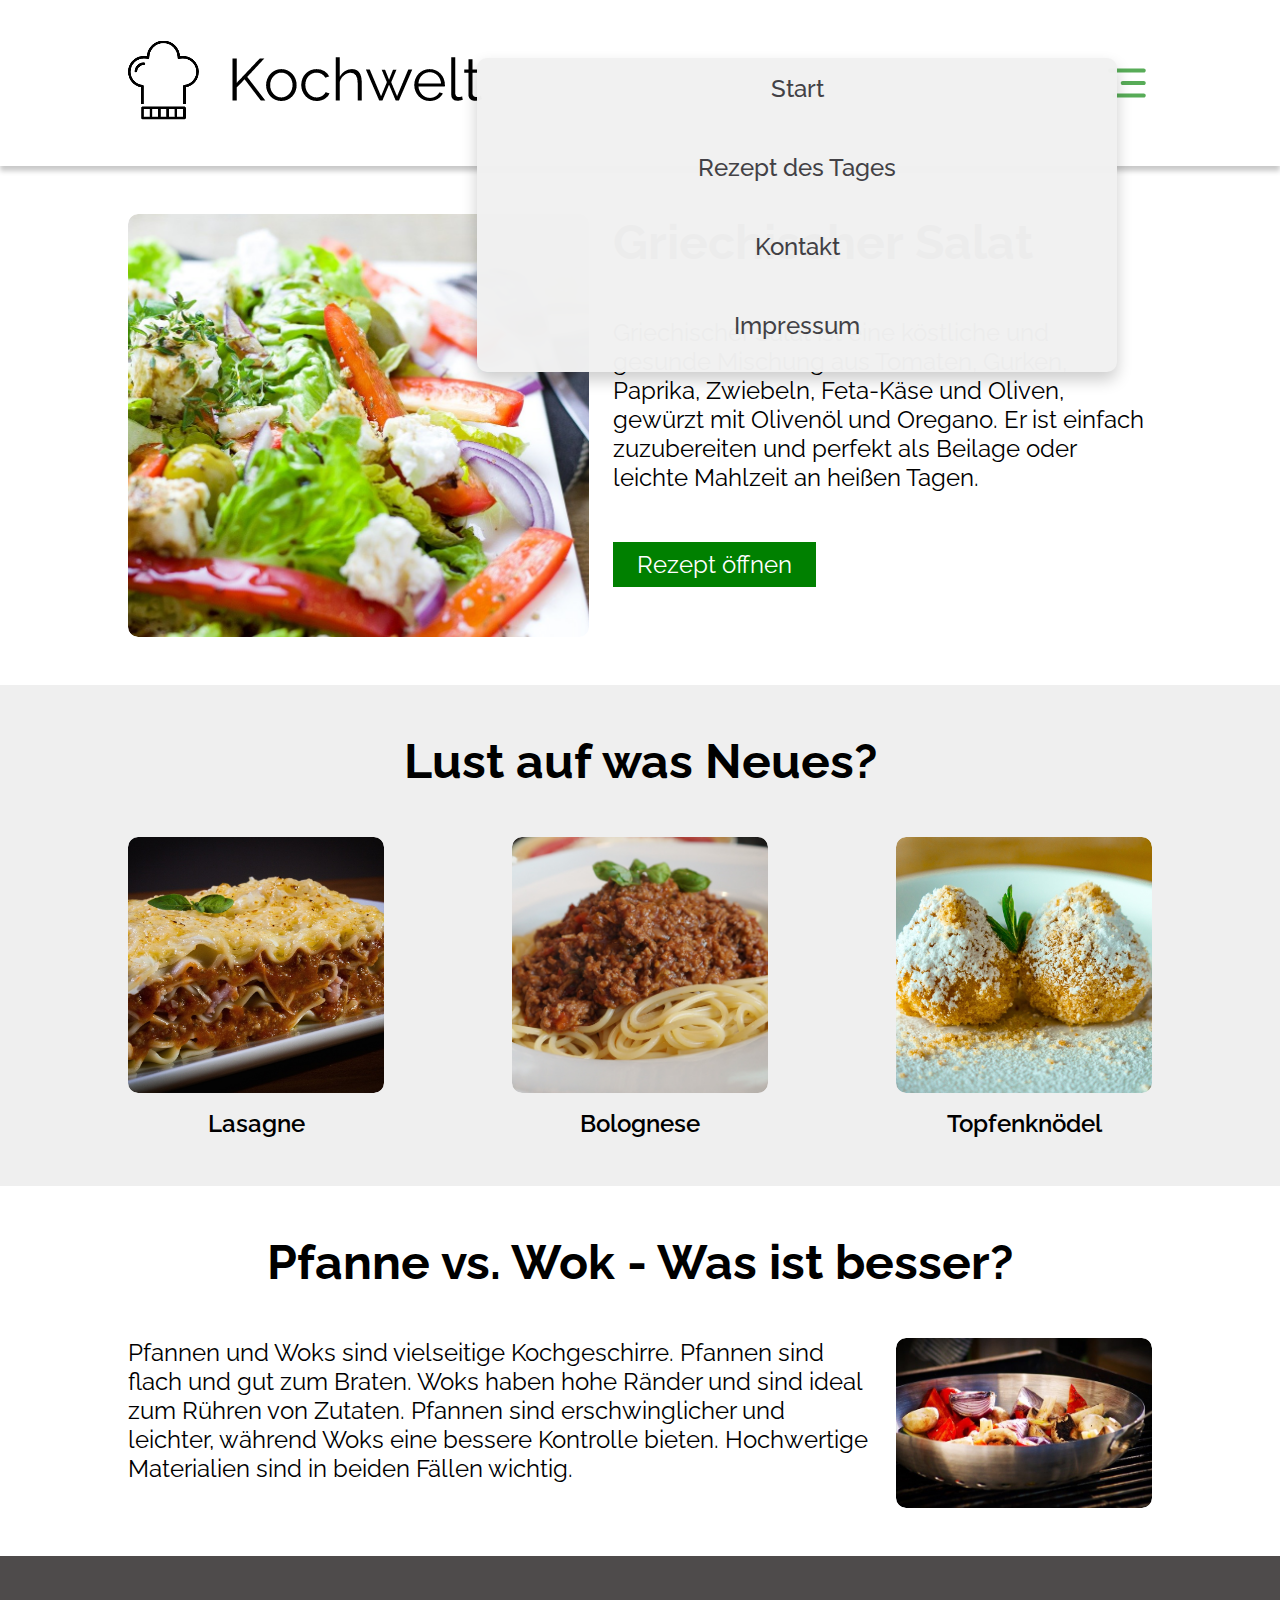
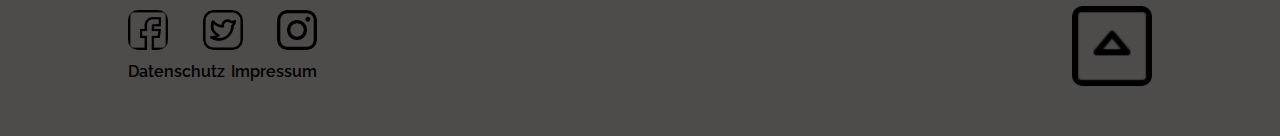
<file: index.html>
<!DOCTYPE html>
<html lang="de">
	<head>
		<meta charset="UTF-8">
		<meta http-equiv="X-UA-Compatible" content="IE=edge">
		<meta name="viewport" content="width=device-width, initial-scale=1.0">

		<link rel="icon" href="img/logo_small.png">
		<link rel="icon" href="/img/logo_small.png">
		
		<title>Kochwelt</title>

		<link rel="stylesheet" href="styles.css">

		
		<!-- javascript -->
		<!-- Einbindung html templates -->
		<script src="include_html_templates.js"></script>

		<!-- Funktion dropdown_menu -->
		<script src="dropdown_menu.js"></script>

		<!-- Cookie Bar -->
		<!--script src="https://cloud.ccm19.de/app.js?apiKey=c20497d4102f5c828b6d0d11f7b5969319c68af07e77400d&amp;domain=6426f2c2ebe0f753ed0873b3" referrerpolicy="origin"></script>-->

	</head>
	<body onload="includeHTML()">
		<header>
		<div w3-include-html="templates/header.html"></div>
		</header>

		<!-- main -->
		<main class="img_scale">
			<h1 class="display_none">Kochwelt</h1>

			<!-- teaser recipe -->
			<section class="recipe_of_day">
				<a href="recipe_of_day.html">
						<img src="img/salad.jpg" alt="Salat"> 
				</a>
				<div class="recipe_description">
						<div class="description_text">
							<h2>Griechischer Salat</h2>
							<p>Griechischer Salat ist eine köstliche und gesunde Mischung aus Tomaten, Gurken, Paprika, Zwiebeln, Feta-Käse und Oliven, gewürzt mit Olivenöl und Oregano. Er ist einfach zuzubereiten und perfekt als Beilage oder leichte Mahlzeit an heißen Tagen.</p>
						</div>
						<div class="btn_wrapper">
								<a href="recipe_of_day.html" class="btn">Rezept öffnen</a>
						</div>
				</div>
			</section>

			<!-- recipe choice -->
			<section class="recipe_choice">
				<h2>Lust auf was Neues?</h2>
				<div class="recipe_wrapper">
					<a href="lasagne.html">
						<picture>
							<img src="img/lasagne.jpg" alt="Lasagne">
						</picture>Lasagne
					</a>
					<a href="bolognese.html">
						<picture>
							<img src="img/spaghetti.jpg" alt="Spaghetti Bolognese">
						</picture> Bolognese
					</a>
					<a href="knodel.html">
						<picture>
							<img src="img/knodel.jpg" alt="Salzburger Nockerl">
						</picture>Topfenknödel
					</a>
				</div>
			</section>

			<!-- bottom article -->
			<section class="bottom_article">
				<h2>Pfanne vs. Wok - Was ist besser?</h2>
				<div class="bottom_article_wrapper">
					<p>Pfannen und Woks sind vielseitige Kochgeschirre. Pfannen sind flach und gut zum Braten. Woks haben hohe Ränder und sind ideal zum Rühren von Zutaten. Pfannen sind erschwinglicher und leichter, während Woks eine bessere Kontrolle bieten. Hochwertige Materialien sind in beiden Fällen wichtig.</p>
					<picture>
						<img src="img/wok.jpg" alt="Wok mit Gemüse">
					</picture>
				</div>
			</section>

		</main>

		<!-- footer -->
			<div w3-include-html="templates/footer.html"></div>
		
	</body>
</html>
</file>
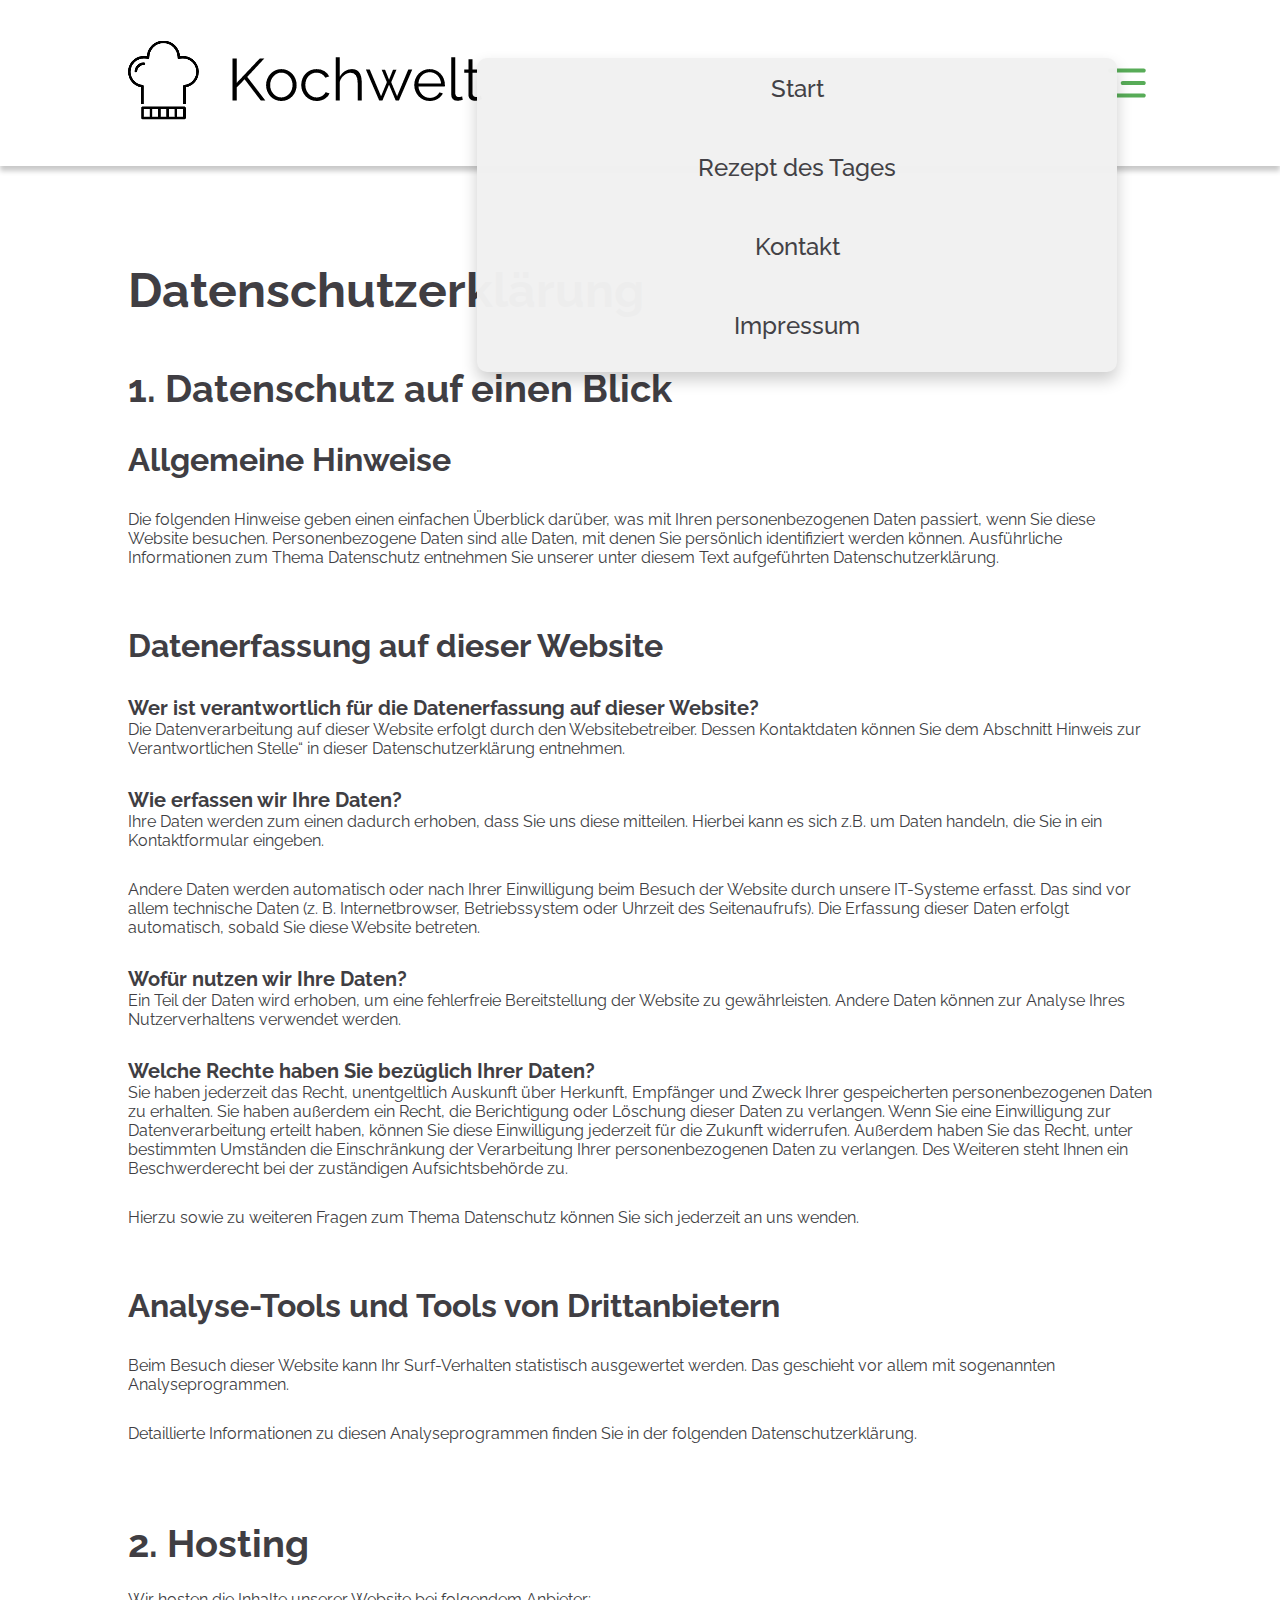
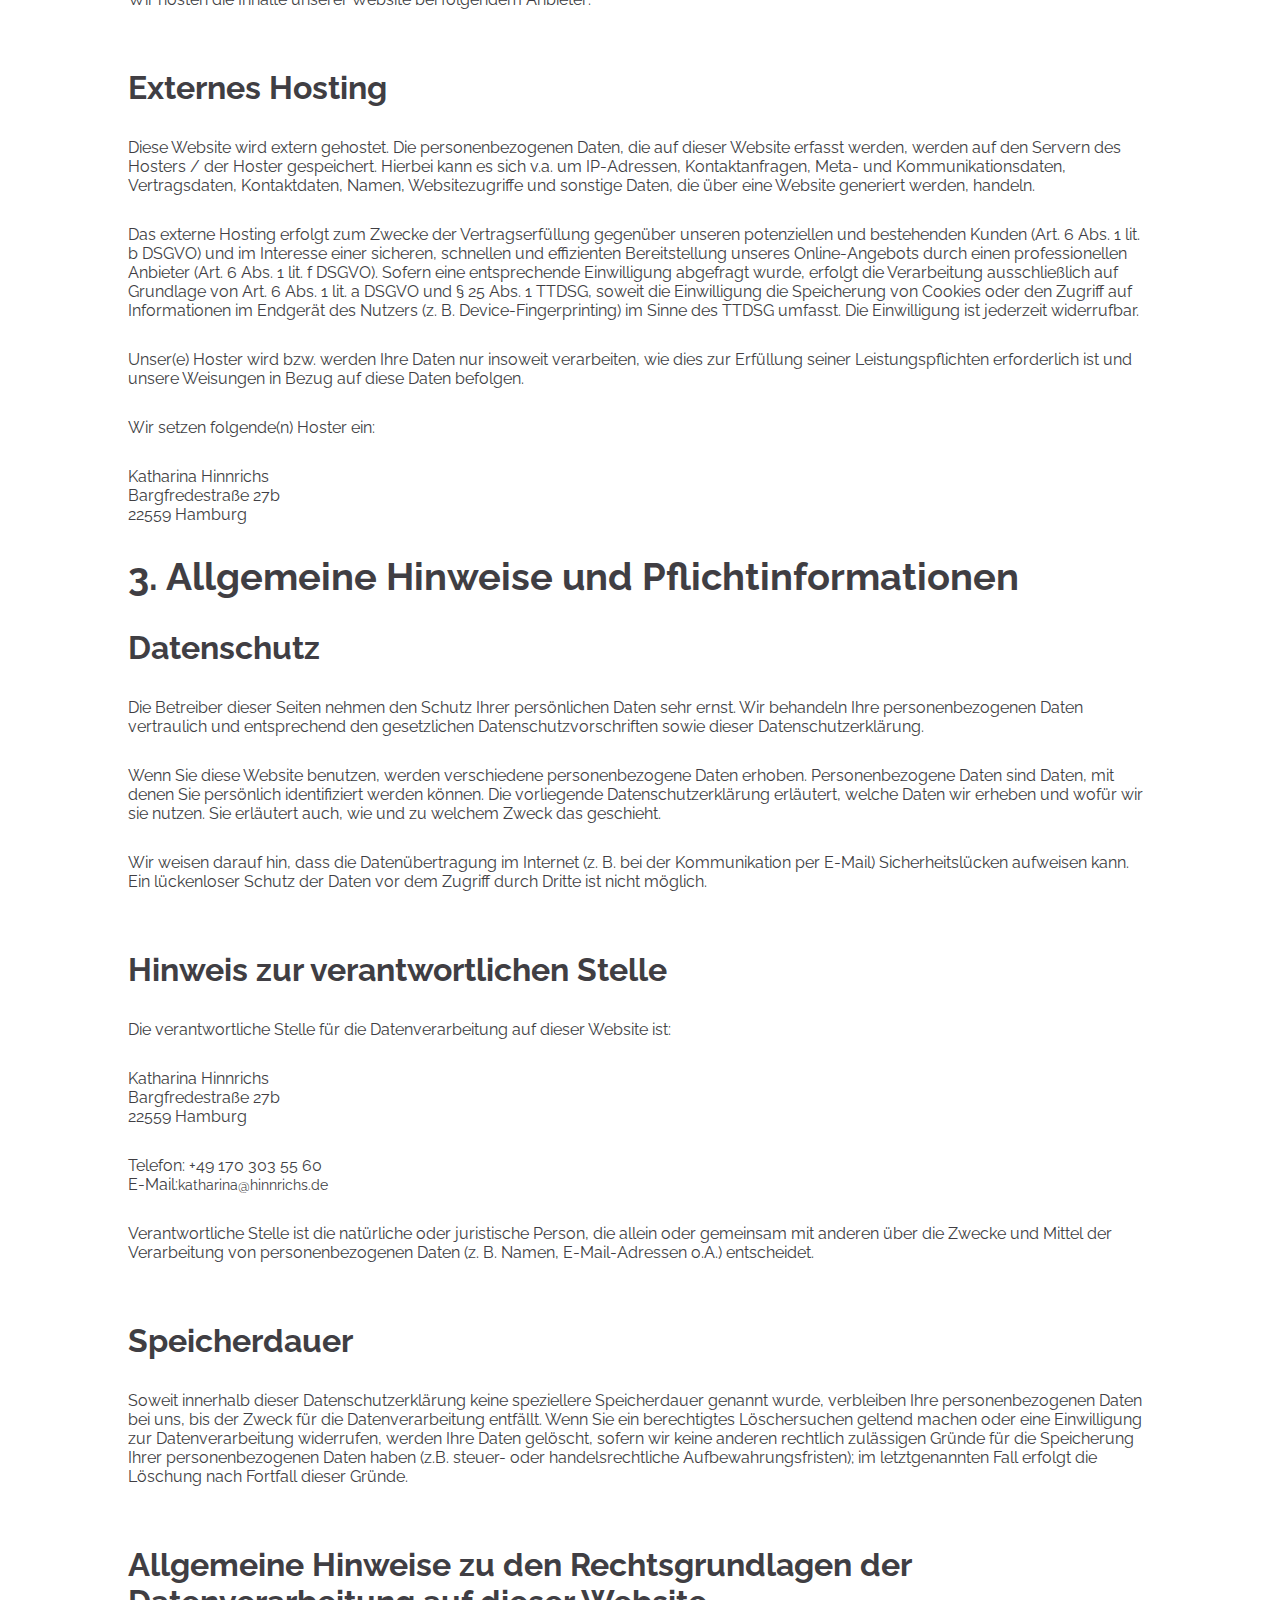
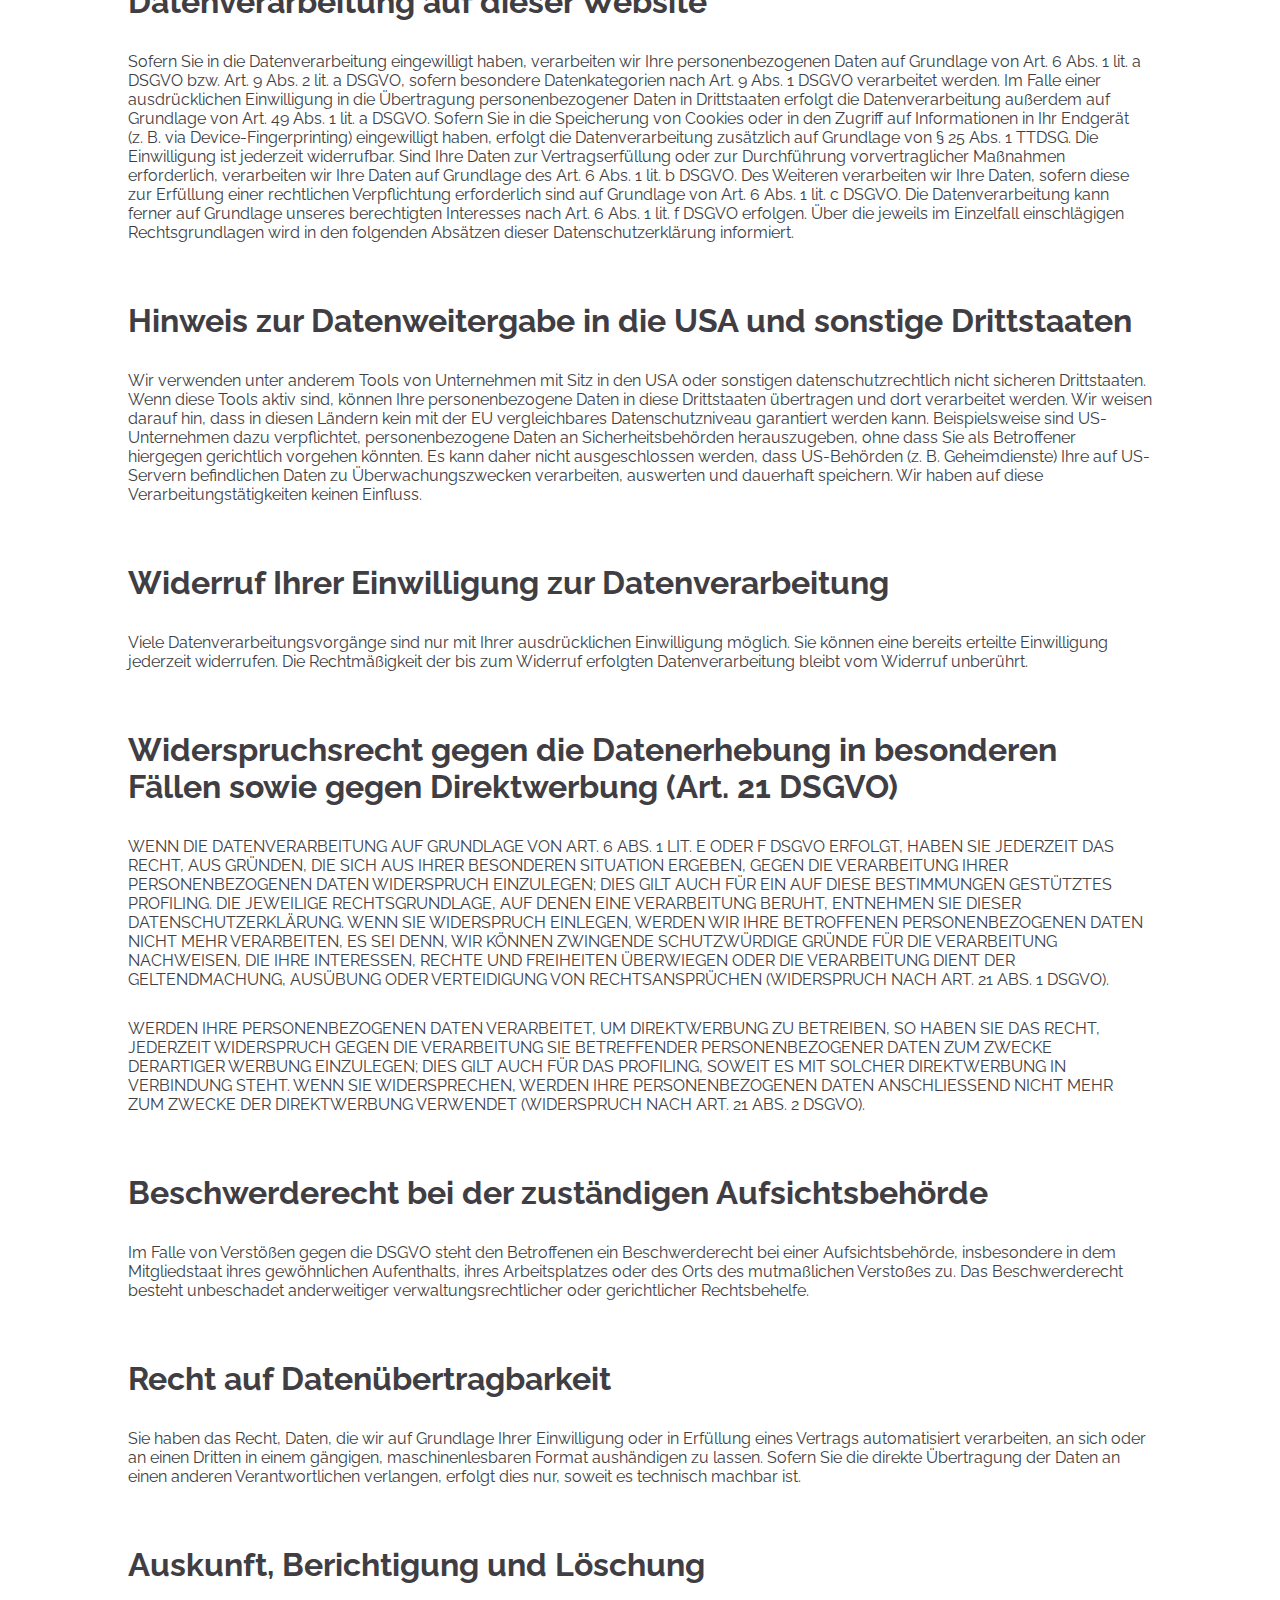
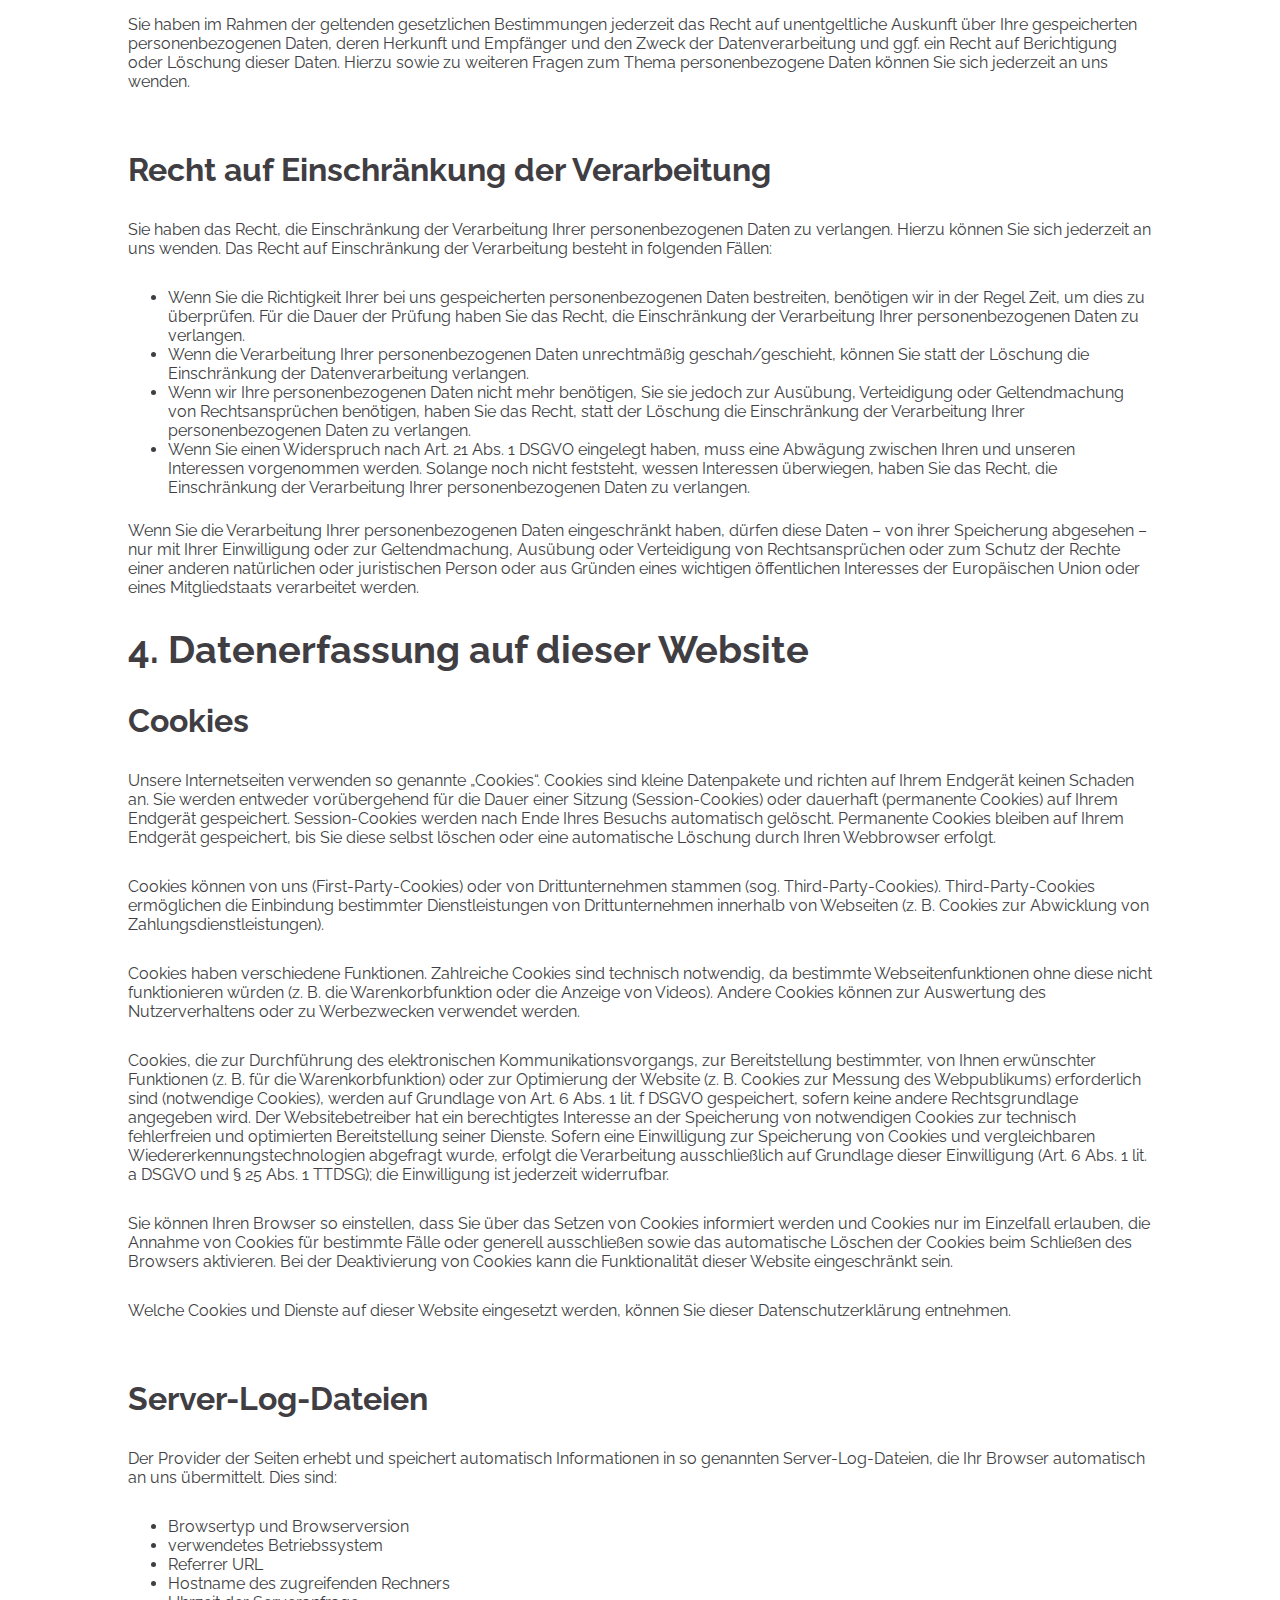
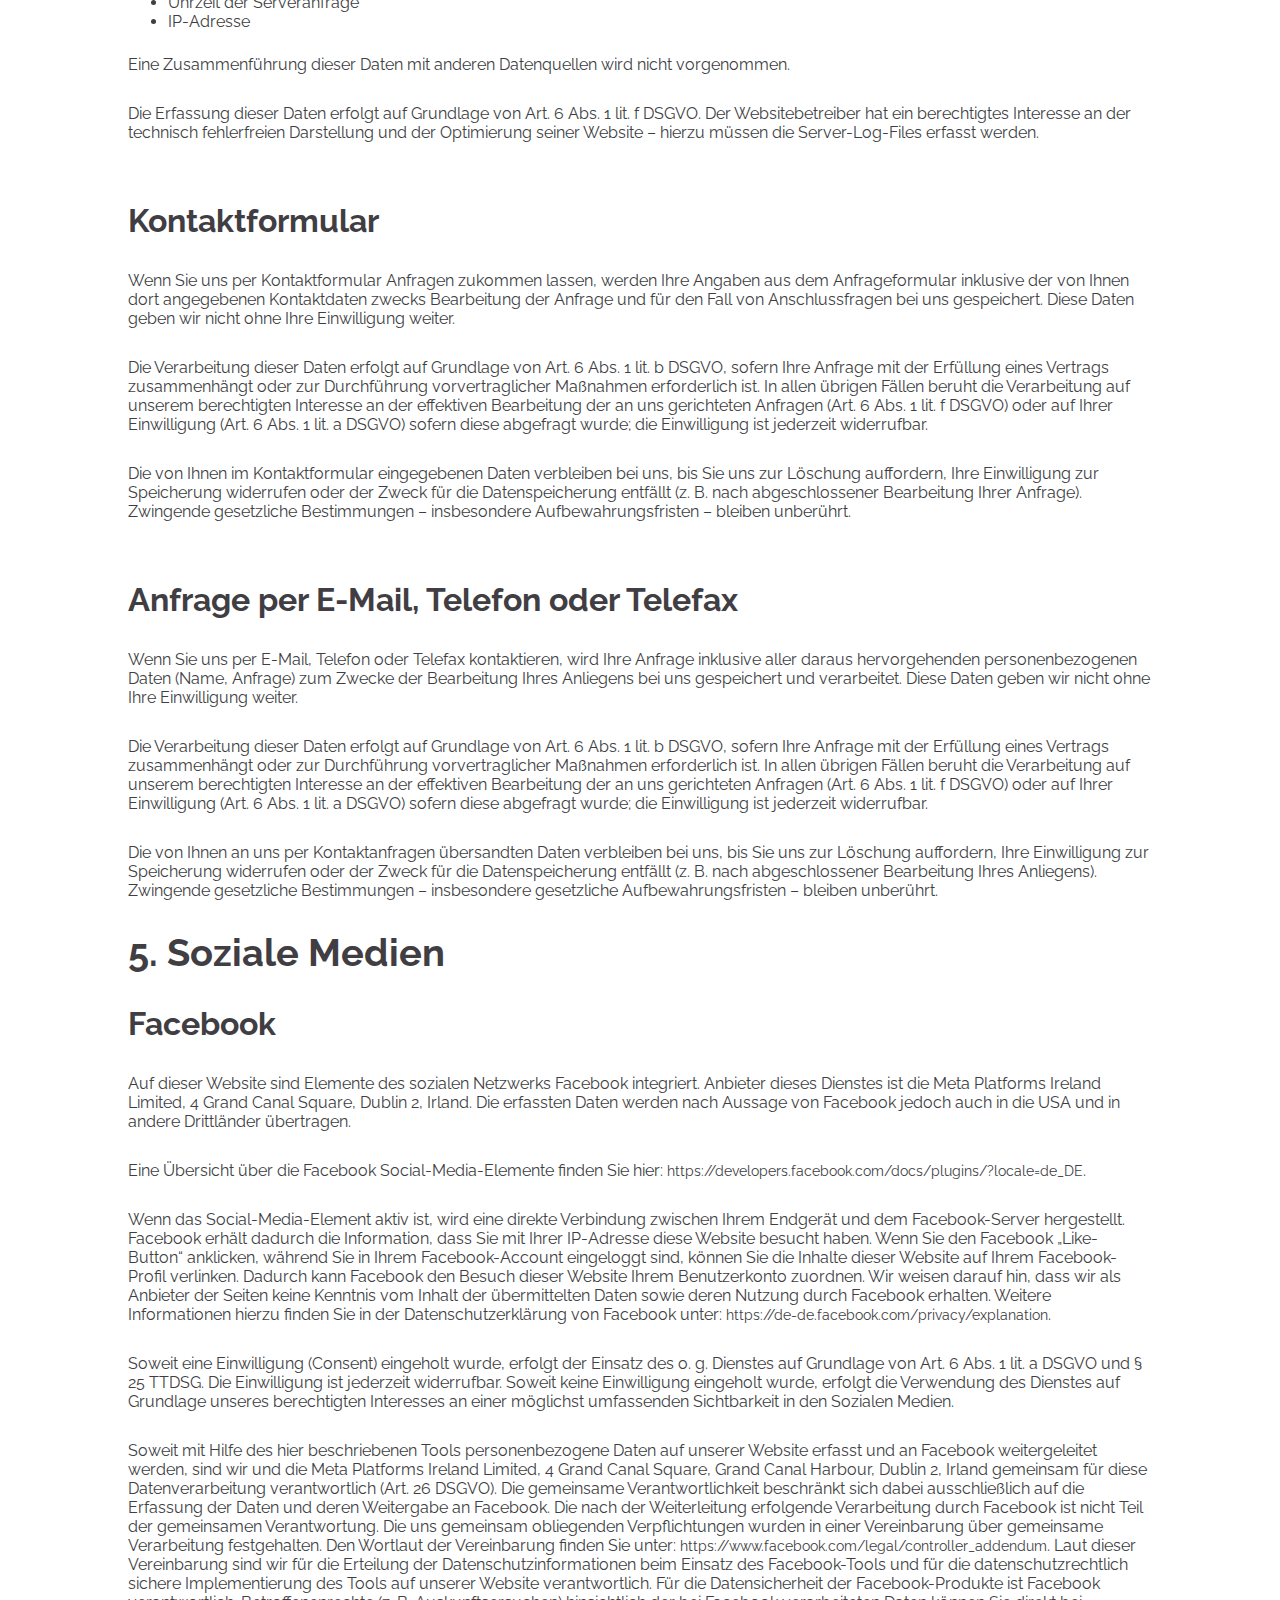
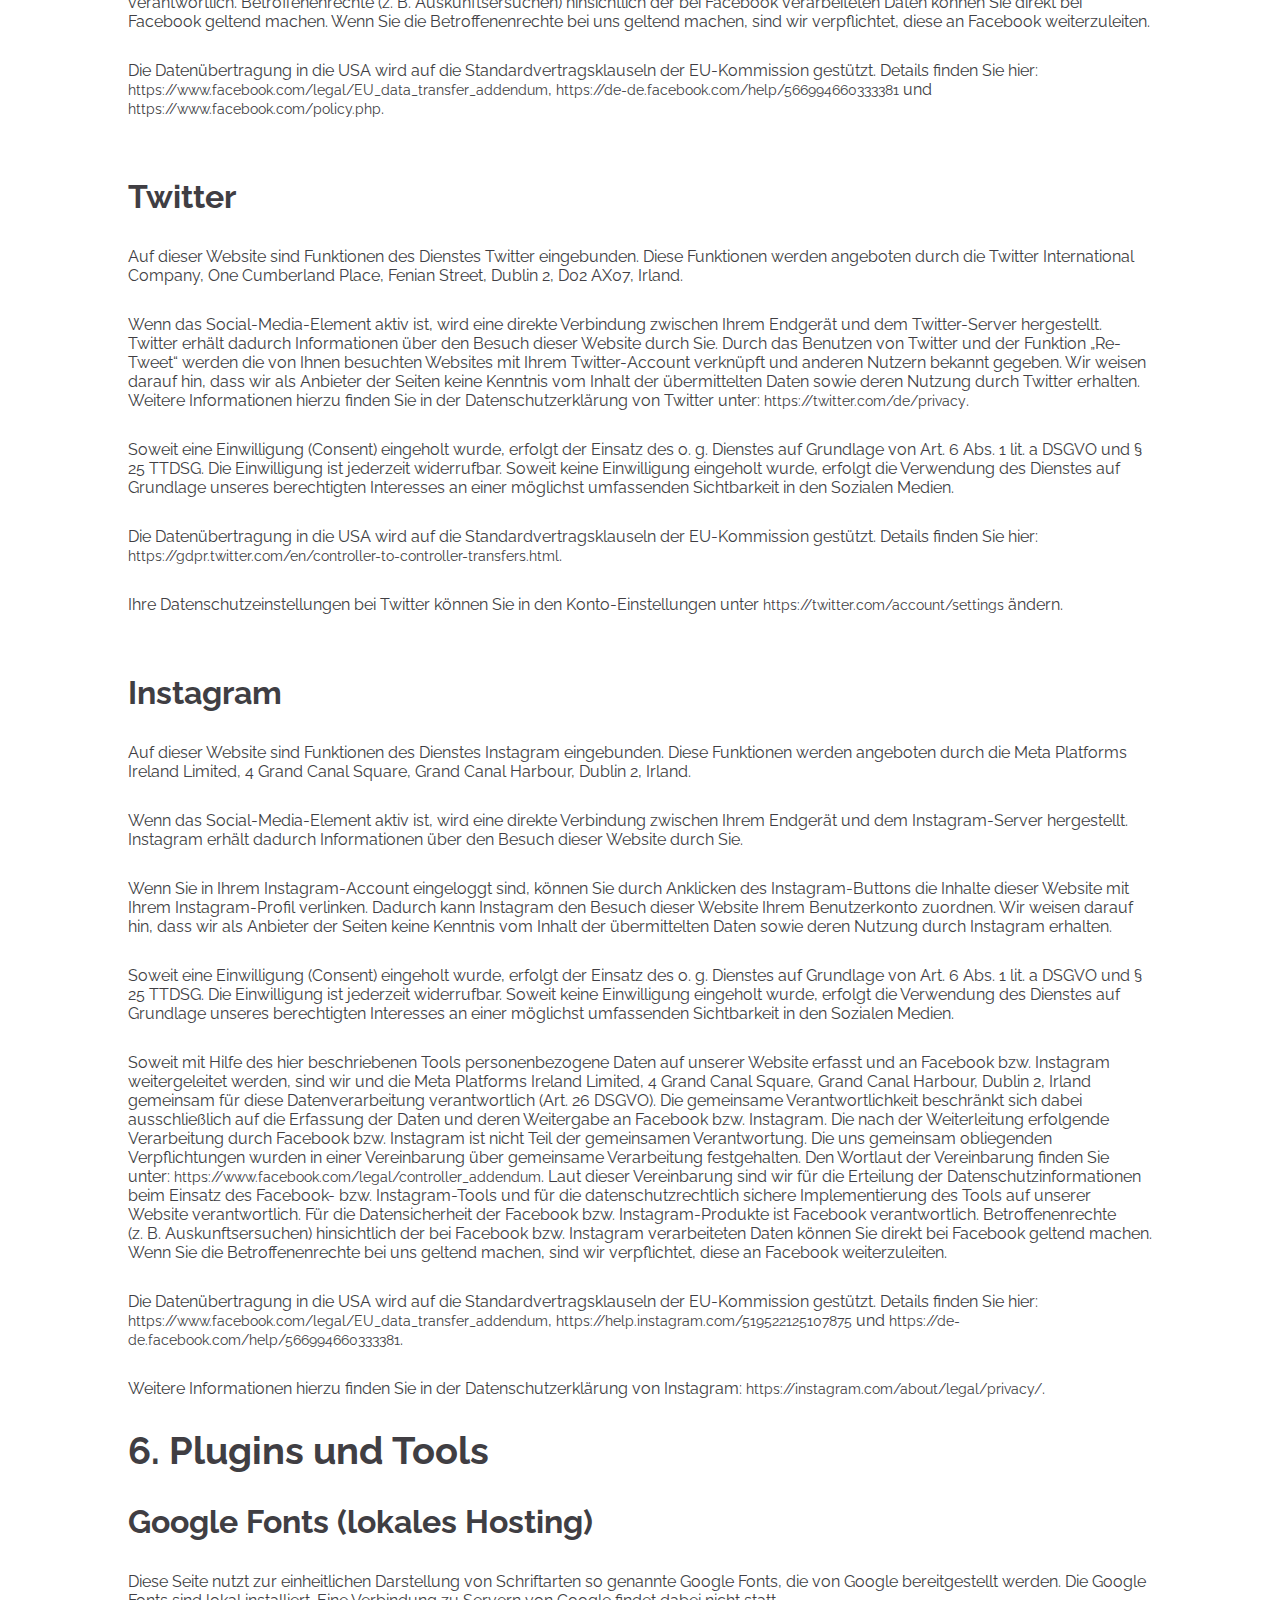
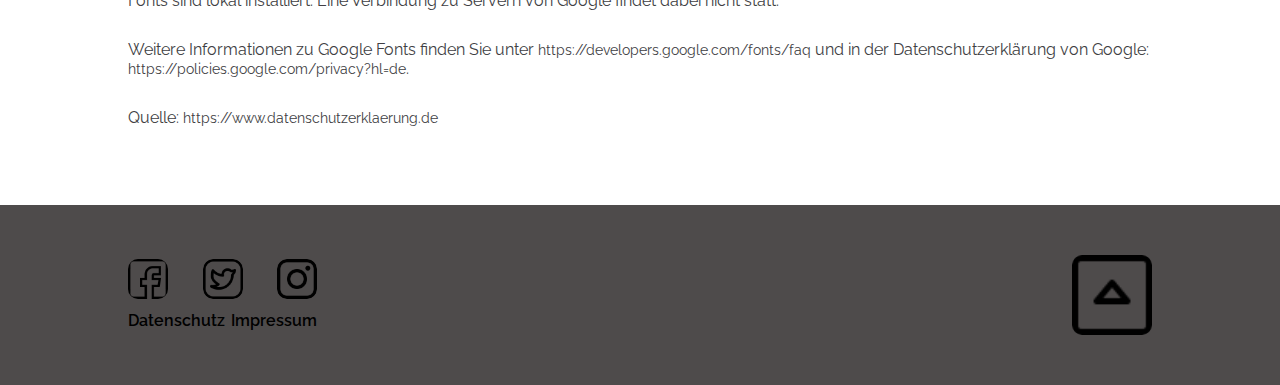
<file: datenschutz.html>
<!DOCTYPE html>
<html lang="en">
	<head>
		<meta charset="UTF-8">
		<meta http-equiv="X-UA-Compatible" content="IE=edge">
		<meta name="viewport" content="width=device-width, initial-scale=1.0">
		<title>Datenschutz</title>

					<link rel="icon" href="img/logo_small.png">

		<link rel="stylesheet" href="styles.css">

		
		<!-- javascript -->
		<!-- Einbindung html templates -->
		<script src="include_html_templates.js"></script>

	<!-- Funktion dropdown_menu -->
	<script src="dropdown_menu.js"></script>

	</head>
	<body onload="includeHTML()">
		<header>
		<div w3-include-html="templates/header.html"></div>
		</header>
		<section id="dat">

		<h1>Datenschutzerklärung</h1>
		<h2>1. Datenschutz auf einen Blick</h2><br>

		<h3>Allgemeine Hinweise</h3>
		<p>Die folgenden Hinweise geben einen einfachen Überblick darüber, was mit Ihren personenbezogenen Daten passiert, wenn Sie diese Website besuchen. Personenbezogene Daten sind alle Daten, mit denen Sie persönlich identifiziert werden können. Ausf&uuml;hrliche Informationen zum Thema Datenschutz entnehmen Sie unserer unter diesem Text aufgef&uuml;hrten Datenschutzerkl&auml;rung.</p>

		<h3>Datenerfassung auf dieser Website</h3>

		<h4>Wer ist verantwortlich für die Datenerfassung auf dieser Website?</h4>
		<p>Die Datenverarbeitung auf dieser Website erfolgt durch den Websitebetreiber. Dessen Kontaktdaten können Sie dem Abschnitt Hinweis zur Verantwortlichen Stelle&ldquo; in dieser Datenschutzerkl&auml;rung entnehmen.</p> 
		
		<h4>Wie erfassen wir Ihre Daten?</h4>
		<p>Ihre Daten werden zum einen dadurch erhoben, dass Sie uns diese mitteilen. Hierbei kann es sich z.B. um Daten handeln, die Sie in ein Kontaktformular eingeben.</p>
		<p>Andere Daten werden automatisch oder nach Ihrer Einwilligung beim Besuch der Website durch unsere IT-Systeme erfasst. Das sind vor allem technische Daten (z.&nbsp;B. Internetbrowser, Betriebssystem oder Uhrzeit des Seitenaufrufs). Die Erfassung dieser Daten erfolgt automatisch, sobald Sie diese Website betreten.</p>
		
		<h4>Wof&uuml;r nutzen wir Ihre Daten?</h4>
		<p>Ein Teil der Daten wird erhoben, um eine fehlerfreie Bereitstellung der Website zu gew&auml;hrleisten. Andere Daten k&ouml;nnen zur Analyse Ihres Nutzerverhaltens verwendet werden.</p> 
		
		<h4>Welche Rechte haben Sie bez&uuml;glich Ihrer Daten?</h4>
		<p>Sie haben jederzeit das Recht, unentgeltlich Auskunft &uuml;ber Herkunft, Empf&auml;nger und Zweck Ihrer gespeicherten personenbezogenen Daten zu erhalten. Sie haben au&szlig;erdem ein Recht, die Berichtigung oder L&ouml;schung dieser Daten zu verlangen. Wenn Sie eine Einwilligung zur Datenverarbeitung erteilt haben, k&ouml;nnen Sie diese Einwilligung jederzeit f&uuml;r die Zukunft widerrufen. Au&szlig;erdem haben Sie das Recht, unter bestimmten Umst&auml;nden die Einschr&auml;nkung der Verarbeitung Ihrer personenbezogenen Daten zu verlangen. Des Weiteren steht Ihnen ein Beschwerderecht bei der zust&auml;ndigen Aufsichtsbeh&ouml;rde zu.</p> 
		<p>Hierzu sowie zu weiteren Fragen zum Thema Datenschutz k&ouml;nnen Sie sich jederzeit an uns wenden.</p>

		<h3>Analyse-Tools und Tools von Drittanbietern</h3>
		<p>Beim Besuch dieser Website kann Ihr Surf-Verhalten statistisch ausgewertet werden. Das geschieht vor allem mit sogenannten Analyseprogrammen.</p> 
		<p>Detaillierte Informationen zu diesen Analyseprogrammen finden Sie in der folgenden Datenschutzerkl&auml;rung.</p>
		<br><br>
		
		<h2>2. Hosting</h2><br><br>
		<p>Wir hosten die Inhalte unserer Website bei folgendem Anbieter:</p>

		<h3>Externes Hosting</h3>
		<p>Diese Website wird extern gehostet. Die personenbezogenen Daten, die auf dieser Website erfasst werden, werden auf den Servern des Hosters / der Hoster gespeichert. Hierbei kann es sich v.a. um IP-Adressen, Kontaktanfragen, Meta- und Kommunikationsdaten, Vertragsdaten, Kontaktdaten, Namen, Websitezugriffe und sonstige Daten, die &uuml;ber eine Website generiert werden, handeln.</p>
		<p>Das externe Hosting erfolgt zum Zwecke der Vertragserfüllung gegenüber unseren potenziellen und bestehenden Kunden (Art. 6 Abs. 1 lit. b DSGVO) und im Interesse einer sicheren, schnellen und effizienten Bereitstellung unseres Online-Angebots durch einen professionellen Anbieter (Art. 6 Abs. 1 lit. f DSGVO). Sofern eine entsprechende Einwilligung abgefragt wurde, erfolgt die Verarbeitung ausschlie&szlig;lich auf Grundlage von Art. 6 Abs. 1 lit. a DSGVO und &sect; 25 Abs. 1 TTDSG, soweit die Einwilligung die Speicherung von Cookies oder den Zugriff auf Informationen im Endger&auml;t des Nutzers (z.&nbsp;B. Device-Fingerprinting) im Sinne des TTDSG umfasst. Die Einwilligung ist jederzeit widerrufbar.</p>
		<p>Unser(e) Hoster wird bzw. werden Ihre Daten nur insoweit verarbeiten, wie dies zur Erf&uuml;llung seiner Leistungspflichten erforderlich ist und unsere Weisungen in Bezug auf diese Daten befolgen.</p>
		<p>Wir setzen folgende(n) Hoster ein:</p>

		<p>Katharina Hinnrichs<br>
			Bargfredestraße 27b<br>
			22559 Hamburg</p>

		<h2>3. Allgemeine Hinweise und Pflichtinformationen</h2>

		<h3>Datenschutz</h3>
		<p>Die Betreiber dieser Seiten nehmen den Schutz Ihrer persönlichen Daten sehr ernst. Wir behandeln Ihre personenbezogenen Daten vertraulich und entsprechend den gesetzlichen Datenschutzvorschriften sowie dieser Datenschutzerklärung.</p>
		<p>Wenn Sie diese Website benutzen, werden verschiedene personenbezogene Daten erhoben. Personenbezogene Daten sind Daten, mit denen Sie pers&ouml;nlich identifiziert werden können. Die vorliegende Datenschutzerklärung erläutert, welche Daten wir erheben und wof&uuml;r wir sie nutzen. Sie erl&auml;utert auch, wie und zu welchem Zweck das geschieht.</p>
		<p>Wir weisen darauf hin, dass die Daten&uuml;bertragung im Internet (z.&nbsp;B. bei der Kommunikation per E-Mail) Sicherheitsl&uuml;cken aufweisen kann. Ein l&uuml;ckenloser Schutz der Daten vor dem Zugriff durch Dritte ist nicht m&ouml;glich.</p>

		<h3>Hinweis zur verantwortlichen Stelle</h3>
		<p>Die verantwortliche Stelle für die Datenverarbeitung auf dieser Website ist:</p>
		
		<p>Katharina Hinnrichs<br>
			Bargfredestraße 27b<br>
			22559 Hamburg<br></p>
		<p>Telefon: +49 170 303 55 60<br>
		E-Mail:<a class="datenschutz-links" href='mailto:katharina@hinnrichs.de'>katharina@hinnrichs.de</a>
		</p>
		<p>Verantwortliche Stelle ist die natürliche oder juristische Person, die allein oder gemeinsam mit anderen über die Zwecke und Mittel der Verarbeitung von personenbezogenen Daten (z.&nbsp;B. Namen, E-Mail-Adressen o.A.) entscheidet.</p>

		<h3>Speicherdauer</h3>
		<p>Soweit innerhalb dieser Datenschutzerklärung keine speziellere Speicherdauer genannt wurde, verbleiben Ihre personenbezogenen Daten bei uns, bis der Zweck f&uuml;r die Datenverarbeitung entf&auml;llt. Wenn Sie ein berechtigtes L&ouml;schersuchen geltend machen oder eine Einwilligung zur Datenverarbeitung widerrufen, werden Ihre Daten gel&ouml;scht, sofern wir keine anderen rechtlich zulässigen Gründe für die Speicherung Ihrer personenbezogenen Daten haben (z.B. steuer- oder handelsrechtliche Aufbewahrungsfristen); im letztgenannten Fall erfolgt die L&ouml;schung nach Fortfall dieser Gr&uuml;nde.</p>

		<h3>Allgemeine Hinweise zu den Rechtsgrundlagen der Datenverarbeitung auf dieser Website</h3>
		<p>Sofern Sie in die Datenverarbeitung eingewilligt haben, verarbeiten wir Ihre personenbezogenen Daten auf Grundlage von Art. 6 Abs. 1 lit. a DSGVO bzw. Art. 9 Abs. 2 lit. a DSGVO, sofern besondere Datenkategorien nach Art. 9 Abs. 1 DSGVO verarbeitet werden. Im Falle einer ausdr&uuml;cklichen Einwilligung in die &Uuml;bertragung personenbezogener Daten in Drittstaaten erfolgt die Datenverarbeitung außerdem auf Grundlage von Art. 49 Abs. 1 lit. a DSGVO. Sofern Sie in die Speicherung von Cookies oder in den Zugriff auf Informationen in Ihr Endger&auml;t (z.&nbsp;B. via Device-Fingerprinting) eingewilligt haben, erfolgt die Datenverarbeitung zus&auml;tzlich auf Grundlage von &sect; 25 Abs. 1 TTDSG. Die Einwilligung ist jederzeit widerrufbar. Sind Ihre Daten zur Vertragserf&uuml;llung oder zur Durchf&uuml;hrung vorvertraglicher Ma&szlig;nahmen erforderlich, verarbeiten wir Ihre Daten auf Grundlage des Art. 6 Abs. 1 lit. b DSGVO. Des Weiteren verarbeiten wir Ihre Daten, sofern diese zur Erf&uuml;llung einer rechtlichen Verpflichtung erforderlich sind auf Grundlage von Art. 6 Abs. 1 lit. c DSGVO. Die Datenverarbeitung kann ferner auf Grundlage unseres berechtigten Interesses nach Art. 6 Abs. 1 lit. f DSGVO erfolgen. &Uuml;ber die jeweils im Einzelfall einschl&auml;gigen Rechtsgrundlagen wird in den folgenden Abs&auml;tzen dieser Datenschutzerkl&auml;rung informiert.</p>

		<h3>Hinweis zur Datenweitergabe in die USA und sonstige Drittstaaten</h3>
		<p>Wir verwenden unter anderem Tools von Unternehmen mit Sitz in den USA oder sonstigen datenschutzrechtlich nicht sicheren Drittstaaten. Wenn diese Tools aktiv sind, k&ouml;nnen Ihre personenbezogene Daten in diese Drittstaaten &uuml;bertragen und dort verarbeitet werden. Wir weisen darauf hin, dass in diesen L&auml;ndern kein mit der EU vergleichbares Datenschutzniveau garantiert werden kann. Beispielsweise sind US-Unternehmen dazu verpflichtet, personenbezogene Daten an Sicherheitsbeh&ouml;rden herauszugeben, ohne dass Sie als Betroffener hiergegen gerichtlich vorgehen k&ouml;nnten. Es kann daher nicht ausgeschlossen werden, dass US-Beh&ouml;rden (z.&nbsp;B. Geheimdienste) Ihre auf US-Servern befindlichen Daten zu &Uuml;berwachungszwecken verarbeiten, auswerten und dauerhaft speichern. Wir haben auf diese Verarbeitungst&auml;tigkeiten keinen Einfluss.</p>
		
		<h3>Widerruf Ihrer Einwilligung zur Datenverarbeitung</h3>
		<p>Viele Datenverarbeitungsvorg&auml;nge sind nur mit Ihrer ausdr&uuml;cklichen Einwilligung m&ouml;glich. Sie k&ouml;nnen eine bereits erteilte Einwilligung jederzeit widerrufen. Die Rechtm&auml;&szlig;igkeit der bis zum Widerruf erfolgten Datenverarbeitung bleibt vom Widerruf unber&uuml;hrt.</p>

		<h3>Widerspruchsrecht gegen die Datenerhebung in besonderen Fällen sowie gegen Direktwerbung (Art. 21 DSGVO)</h3>
		<p>WENN DIE DATENVERARBEITUNG AUF GRUNDLAGE VON ART. 6 ABS. 1 LIT. E ODER F DSGVO ERFOLGT, HABEN SIE JEDERZEIT DAS RECHT, AUS GR&Uuml;NDEN, DIE SICH AUS IHRER BESONDEREN SITUATION ERGEBEN, GEGEN DIE VERARBEITUNG IHRER PERSONENBEZOGENEN DATEN WIDERSPRUCH EINZULEGEN; DIES GILT AUCH F&Uuml;R EIN AUF DIESE BESTIMMUNGEN GEST&Uuml;TZTES PROFILING. DIE JEWEILIGE RECHTSGRUNDLAGE, AUF DENEN EINE VERARBEITUNG BERUHT, ENTNEHMEN SIE DIESER DATENSCHUTZERKL&Auml;RUNG. WENN SIE WIDERSPRUCH EINLEGEN, WERDEN WIR IHRE BETROFFENEN PERSONENBEZOGENEN DATEN NICHT MEHR VERARBEITEN, ES SEI DENN, WIR K&Ouml;NNEN ZWINGENDE SCHUTZW&Uuml;RDIGE GR&Uuml;NDE F&Uuml;R DIE VERARBEITUNG NACHWEISEN, DIE IHRE INTERESSEN, RECHTE UND FREIHEITEN &Uuml;BERWIEGEN ODER DIE VERARBEITUNG DIENT DER GELTENDMACHUNG, AUS&Uuml;BUNG ODER VERTEIDIGUNG VON RECHTSANSPR&Uuml;CHEN (WIDERSPRUCH NACH ART. 21 ABS. 1 DSGVO).</p> 
		<p>WERDEN IHRE PERSONENBEZOGENEN DATEN VERARBEITET, UM DIREKTWERBUNG ZU BETREIBEN, SO HABEN SIE DAS RECHT, JEDERZEIT WIDERSPRUCH GEGEN DIE VERARBEITUNG SIE BETREFFENDER PERSONENBEZOGENER DATEN ZUM ZWECKE DERARTIGER WERBUNG EINZULEGEN; DIES GILT AUCH F&Uuml;R DAS PROFILING, SOWEIT ES MIT SOLCHER DIREKTWERBUNG IN VERBINDUNG STEHT. WENN SIE WIDERSPRECHEN, WERDEN IHRE PERSONENBEZOGENEN DATEN ANSCHLIESSEND NICHT MEHR ZUM ZWECKE DER DIREKTWERBUNG VERWENDET (WIDERSPRUCH NACH ART. 21 ABS. 2 DSGVO).</p>

		<h3>Beschwerde&shy;recht bei der zust&auml;ndigen Aufsichts&shy;beh&ouml;rde</h3> 
		<p>Im Falle von Verst&ouml;&szlig;en gegen die DSGVO steht den Betroffenen ein Beschwerderecht bei einer Aufsichtsbeh&ouml;rde, insbesondere in dem Mitgliedstaat ihres gew&ouml;hnlichen Aufenthalts, ihres Arbeitsplatzes oder des Orts des mutma&szlig;lichen Versto&szlig;es zu. Das Beschwerderecht besteht unbeschadet anderweitiger verwaltungsrechtlicher oder gerichtlicher Rechtsbehelfe.</p>

		<h3>Recht auf Daten&shy;&uuml;bertrag&shy;barkeit</h3> <p>Sie haben das Recht, Daten, die wir auf Grundlage Ihrer Einwilligung oder in Erf&uuml;llung eines Vertrags automatisiert verarbeiten, an sich oder an einen Dritten in einem g&auml;ngigen, maschinenlesbaren Format aush&auml;ndigen zu lassen. Sofern Sie die direkte &Uuml;bertragung der Daten an einen anderen Verantwortlichen verlangen, erfolgt dies nur, soweit es technisch machbar ist.</p>
		<h3>Auskunft, Berichtigung und L&ouml;schung</h3>
		<p>Sie haben im Rahmen der geltenden gesetzlichen Bestimmungen jederzeit das Recht auf unentgeltliche Auskunft &uuml;ber Ihre gespeicherten personenbezogenen Daten, deren Herkunft und Empf&auml;nger und den Zweck der Datenverarbeitung und ggf. ein Recht auf Berichtigung oder L&ouml;schung dieser Daten. Hierzu sowie zu weiteren Fragen zum Thema personenbezogene Daten k&ouml;nnen Sie sich jederzeit an uns wenden.</p>

		<h3>Recht auf Einschr&auml;nkung der Verarbeitung</h3>
		<p>Sie haben das Recht, die Einschr&auml;nkung der Verarbeitung Ihrer personenbezogenen Daten zu verlangen. Hierzu k&ouml;nnen Sie sich jederzeit an uns wenden. Das Recht auf Einschr&auml;nkung der Verarbeitung besteht in folgenden F&auml;llen:</p>
		<ul>
			<li>Wenn Sie die Richtigkeit Ihrer bei uns gespeicherten personenbezogenen Daten bestreiten, ben&ouml;tigen wir in der Regel Zeit, um dies zu &uuml;berpr&uuml;fen. F&uuml;r die Dauer der Pr&uuml;fung haben Sie das Recht, die Einschr&auml;nkung der Verarbeitung Ihrer personenbezogenen Daten zu verlangen.</li>
			<li>Wenn die Verarbeitung Ihrer personenbezogenen Daten unrechtm&auml;&szlig;ig geschah/geschieht, k&ouml;nnen Sie statt der L&ouml;schung die Einschr&auml;nkung der Datenverarbeitung verlangen.</li>
			<li>Wenn wir Ihre personenbezogenen Daten nicht mehr ben&ouml;tigen, Sie sie jedoch zur Aus&uuml;bung, Verteidigung oder Geltendmachung von Rechtsanspr&uuml;chen ben&ouml;tigen, haben Sie das Recht, statt der L&ouml;schung die Einschr&auml;nkung der Verarbeitung Ihrer personenbezogenen Daten zu verlangen.</li>
			<li>Wenn Sie einen Widerspruch nach Art. 21 Abs. 1 DSGVO eingelegt haben, muss eine Abw&auml;gung zwischen Ihren und unseren Interessen vorgenommen werden. Solange noch nicht feststeht, wessen Interessen &uuml;berwiegen, haben Sie das Recht, die Einschr&auml;nkung der Verarbeitung Ihrer personenbezogenen Daten zu verlangen.</li> 
		</ul>
		<br>
		<p>Wenn Sie die Verarbeitung Ihrer personenbezogenen Daten eingeschr&auml;nkt haben, d&uuml;rfen diese Daten &ndash; von ihrer Speicherung abgesehen &ndash; nur mit Ihrer Einwilligung oder zur Geltendmachung, Aus&uuml;bung oder Verteidigung von Rechtsanspr&uuml;chen oder zum Schutz der Rechte einer anderen nat&uuml;rlichen oder juristischen Person oder aus Gr&uuml;nden eines wichtigen &ouml;ffentlichen Interesses der Europ&auml;ischen Union oder eines Mitgliedstaats verarbeitet werden.</p>


		<h2>4. Datenerfassung auf dieser Website</h2>
		<h3>Cookies</h3>
		<p>Unsere Internetseiten verwenden so genannte &bdquo;Cookies&ldquo;. Cookies sind kleine Datenpakete und richten auf Ihrem Endger&auml;t keinen Schaden an. Sie werden entweder vor&uuml;bergehend f&uuml;r die Dauer einer Sitzung (Session-Cookies) oder dauerhaft (permanente Cookies) auf Ihrem Endger&auml;t gespeichert. Session-Cookies werden nach Ende Ihres Besuchs automatisch gel&ouml;scht. Permanente Cookies bleiben auf Ihrem Endger&auml;t gespeichert, bis Sie diese selbst l&ouml;schen oder eine automatische L&ouml;schung durch Ihren Webbrowser erfolgt.</p>
		<p>Cookies k&ouml;nnen von uns (First-Party-Cookies) oder von Drittunternehmen stammen (sog. Third-Party-Cookies). Third-Party-Cookies erm&ouml;glichen die Einbindung bestimmter Dienstleistungen von Drittunternehmen innerhalb von Webseiten (z.&nbsp;B. Cookies zur Abwicklung von Zahlungsdienstleistungen).</p>
		<p>Cookies haben verschiedene Funktionen. Zahlreiche Cookies sind technisch notwendig, da bestimmte Webseitenfunktionen ohne diese nicht funktionieren w&uuml;rden (z.&nbsp;B. die Warenkorbfunktion oder die Anzeige von Videos). Andere Cookies k&ouml;nnen zur Auswertung des Nutzerverhaltens oder zu Werbezwecken verwendet werden.</p>
		<p>Cookies, die zur Durchf&uuml;hrung des elektronischen Kommunikationsvorgangs, zur Bereitstellung bestimmter, von Ihnen erw&uuml;nschter Funktionen (z.&nbsp;B. f&uuml;r die Warenkorbfunktion) oder zur Optimierung der Website (z.&nbsp;B. Cookies zur Messung des Webpublikums) erforderlich sind (notwendige Cookies), werden auf Grundlage von Art. 6 Abs. 1 lit. f DSGVO gespeichert, sofern keine andere Rechtsgrundlage angegeben wird. Der Websitebetreiber hat ein berechtigtes Interesse an der Speicherung von notwendigen Cookies zur technisch fehlerfreien und optimierten Bereitstellung seiner Dienste. Sofern eine Einwilligung zur Speicherung von Cookies und vergleichbaren Wiedererkennungstechnologien abgefragt wurde, erfolgt die Verarbeitung ausschlie&szlig;lich auf Grundlage dieser Einwilligung (Art. 6 Abs. 1 lit. a DSGVO und &sect; 25 Abs. 1 TTDSG); die Einwilligung ist jederzeit widerrufbar.</p>
		<p>Sie k&ouml;nnen Ihren Browser so einstellen, dass Sie &uuml;ber das Setzen von Cookies informiert werden und Cookies nur im Einzelfall erlauben, die Annahme von Cookies f&uuml;r bestimmte F&auml;lle oder generell ausschlie&szlig;en sowie das automatische L&ouml;schen der Cookies beim Schlie&szlig;en des Browsers aktivieren. Bei der Deaktivierung von Cookies kann die Funktionalit&auml;t dieser Website eingeschr&auml;nkt sein.</p> <p>Welche Cookies und Dienste auf dieser Website eingesetzt werden, k&ouml;nnen Sie dieser Datenschutzerkl&auml;rung entnehmen.</p>

		<h3>Server-Log-Dateien</h3>
		<p>Der Provider der Seiten erhebt und speichert automatisch Informationen in so genannten Server-Log-Dateien, die Ihr Browser automatisch an uns &uuml;bermittelt. Dies sind:</p>
		<ul>
			<li>Browsertyp und Browserversion</li>
			<li>verwendetes Betriebssystem</li>
			<li>Referrer URL</li>
			<li>Hostname des zugreifenden Rechners</li>
			<li>Uhrzeit der Serveranfrage</li>
			<li>IP-Adresse</li> 
		</ul> 
		<br>
		<p>Eine Zusammenf&uuml;hrung dieser Daten mit anderen Datenquellen wird nicht vorgenommen.</p>
		<p>Die Erfassung dieser Daten erfolgt auf Grundlage von Art. 6 Abs. 1 lit. f DSGVO. Der Websitebetreiber hat ein berechtigtes Interesse an der technisch fehlerfreien Darstellung und der Optimierung seiner Website &ndash; hierzu m&uuml;ssen die Server-Log-Files erfasst werden.</p>

		<h3>Kontaktformular</h3>
		<p>Wenn Sie uns per Kontaktformular Anfragen zukommen lassen, werden Ihre Angaben aus dem Anfrageformular inklusive der von Ihnen dort angegebenen Kontaktdaten zwecks Bearbeitung der Anfrage und f&uuml;r den Fall von Anschlussfragen bei uns gespeichert. Diese Daten geben wir nicht ohne Ihre Einwilligung weiter.</p>
		<p>Die Verarbeitung dieser Daten erfolgt auf Grundlage von Art. 6 Abs. 1 lit. b DSGVO, sofern Ihre Anfrage mit der Erf&uuml;llung eines Vertrags zusammenh&auml;ngt oder zur Durchf&uuml;hrung vorvertraglicher Ma&szlig;nahmen erforderlich ist. In allen &uuml;brigen F&auml;llen beruht die Verarbeitung auf unserem berechtigten Interesse an der effektiven Bearbeitung der an uns gerichteten Anfragen (Art. 6 Abs. 1 lit. f DSGVO) oder auf Ihrer Einwilligung (Art. 6 Abs. 1 lit. a DSGVO) sofern diese abgefragt wurde; die Einwilligung ist jederzeit widerrufbar.</p>
		<p>Die von Ihnen im Kontaktformular eingegebenen Daten verbleiben bei uns, bis Sie uns zur L&ouml;schung auffordern, Ihre Einwilligung zur Speicherung widerrufen oder der Zweck f&uuml;r die Datenspeicherung entf&auml;llt (z.&nbsp;B. nach abgeschlossener Bearbeitung Ihrer Anfrage). Zwingende gesetzliche Bestimmungen &ndash; insbesondere Aufbewahrungsfristen &ndash; bleiben unber&uuml;hrt.</p>

		<h3>Anfrage per E-Mail, Telefon oder Telefax</h3>
		<p>Wenn Sie uns per E-Mail, Telefon oder Telefax kontaktieren, wird Ihre Anfrage inklusive aller daraus hervorgehenden personenbezogenen Daten (Name, Anfrage) zum Zwecke der Bearbeitung Ihres Anliegens bei uns gespeichert und verarbeitet. Diese Daten geben wir nicht ohne Ihre Einwilligung weiter.</p>
		<p>Die Verarbeitung dieser Daten erfolgt auf Grundlage von Art. 6 Abs. 1 lit. b DSGVO, sofern Ihre Anfrage mit der Erf&uuml;llung eines Vertrags zusammenh&auml;ngt oder zur Durchf&uuml;hrung vorvertraglicher Ma&szlig;nahmen erforderlich ist. In allen &uuml;brigen F&auml;llen beruht die Verarbeitung auf unserem berechtigten Interesse an der effektiven Bearbeitung der an uns gerichteten Anfragen (Art. 6 Abs. 1 lit. f DSGVO) oder auf Ihrer Einwilligung (Art. 6 Abs. 1 lit. a DSGVO) sofern diese abgefragt wurde; die Einwilligung ist jederzeit widerrufbar.</p>
		<p>Die von Ihnen an uns per Kontaktanfragen &uuml;bersandten Daten verbleiben bei uns, bis Sie uns zur L&ouml;schung auffordern, Ihre Einwilligung zur Speicherung widerrufen oder der Zweck f&uuml;r die Datenspeicherung entf&auml;llt (z.&nbsp;B. nach abgeschlossener Bearbeitung Ihres Anliegens). Zwingende gesetzliche Bestimmungen &ndash; insbesondere gesetzliche Aufbewahrungsfristen &ndash; bleiben unber&uuml;hrt.</p>


		<h2>5. Soziale Medien</h2>
		<h3>Facebook</h3>
		<p>Auf dieser Website sind Elemente des sozialen Netzwerks Facebook integriert. Anbieter dieses Dienstes ist die Meta Platforms Ireland Limited, 4 Grand Canal Square, Dublin 2, Irland. Die erfassten Daten werden nach Aussage von Facebook jedoch auch in die USA und in andere Drittl&auml;nder &uuml;bertragen.</p>
		<p>Eine &Uuml;bersicht &uuml;ber die Facebook Social-Media-Elemente finden Sie hier: 
			<a class="datenschutz-links" href="https://developers.facebook.com/docs/plugins/?locale=de_DE" target="_blank" rel="noopener noreferrer">https://developers.facebook.com/docs/plugins/?locale=de_DE</a>.
		</p>
		<p>Wenn das Social-Media-Element aktiv ist, wird eine direkte Verbindung zwischen Ihrem Endger&auml;t und dem Facebook-Server hergestellt. Facebook erh&auml;lt dadurch die Information, dass Sie mit Ihrer IP-Adresse diese Website besucht haben. Wenn Sie den Facebook &bdquo;Like-Button&ldquo; anklicken, w&auml;hrend Sie in Ihrem Facebook-Account eingeloggt sind, k&ouml;nnen Sie die Inhalte dieser Website auf Ihrem Facebook-Profil verlinken. Dadurch kann Facebook den Besuch dieser Website Ihrem Benutzerkonto zuordnen. Wir weisen darauf hin, dass wir als Anbieter der Seiten keine Kenntnis vom Inhalt der &uuml;bermittelten Daten sowie deren Nutzung durch Facebook erhalten. Weitere Informationen hierzu finden Sie in der Datenschutzerkl&auml;rung von Facebook unter: 
			<a href="https://de-de.facebook.com/privacy/explanation" target="_blank" rel="noopener noreferrer">https://de-de.facebook.com/privacy/explanation</a>.
		</p>
		<p>Soweit eine Einwilligung (Consent) eingeholt wurde, erfolgt der Einsatz des o.&nbsp;g. Dienstes auf Grundlage von Art. 6 Abs. 1 lit. a DSGVO und &sect; 25 TTDSG. Die Einwilligung ist jederzeit widerrufbar. Soweit keine Einwilligung eingeholt wurde, erfolgt die Verwendung des Dienstes auf Grundlage unseres berechtigten Interesses an einer m&ouml;glichst umfassenden Sichtbarkeit in den Sozialen Medien.</p> <p>Soweit mit Hilfe des hier beschriebenen Tools personenbezogene Daten auf unserer Website erfasst und an Facebook weitergeleitet werden, sind wir und die Meta Platforms Ireland Limited, 4 Grand Canal Square, Grand Canal Harbour, Dublin 2, Irland gemeinsam f&uuml;r diese Datenverarbeitung verantwortlich (Art. 26 DSGVO). Die gemeinsame Verantwortlichkeit beschr&auml;nkt sich dabei ausschlie&szlig;lich auf die Erfassung der Daten und deren Weitergabe an Facebook. Die nach der Weiterleitung erfolgende Verarbeitung durch Facebook ist nicht Teil der gemeinsamen Verantwortung. Die uns gemeinsam obliegenden Verpflichtungen wurden in einer Vereinbarung &uuml;ber gemeinsame Verarbeitung festgehalten. Den Wortlaut der Vereinbarung finden Sie unter: 
			<a href="https://www.facebook.com/legal/controller_addendum" target="_blank" rel="noopener noreferrer">https://www.facebook.com/legal/controller_addendum</a>.
		Laut dieser Vereinbarung sind wir f&uuml;r die Erteilung der Datenschutzinformationen beim Einsatz des Facebook-Tools und f&uuml;r die datenschutzrechtlich sichere Implementierung des Tools auf unserer Website verantwortlich. F&uuml;r die Datensicherheit der Facebook-Produkte ist Facebook verantwortlich. Betroffenenrechte (z.&nbsp;B. Auskunftsersuchen) hinsichtlich der bei Facebook verarbeiteten Daten k&ouml;nnen Sie direkt bei Facebook geltend machen. Wenn Sie die Betroffenenrechte bei uns geltend machen, sind wir verpflichtet, diese an Facebook weiterzuleiten.</p> 
		<p>Die Daten&uuml;bertragung in die USA wird auf die Standardvertragsklauseln der EU-Kommission gest&uuml;tzt. Details finden Sie hier: 
			<a href="https://www.facebook.com/legal/EU_data_transfer_addendum" target="_blank" rel="noopener noreferrer">https://www.facebook.com/legal/EU_data_transfer_addendum</a>, 
			<a href="https://de-de.facebook.com/help/566994660333381" target="_blank" rel="noopener noreferrer">https://de-de.facebook.com/help/566994660333381</a> und 
			<a href="https://www.facebook.com/policy.php" target="_blank" rel="noopener noreferrer">https://www.facebook.com/policy.php</a>.
		</p>

		<h3>Twitter</h3> 
		<p>Auf dieser Website sind Funktionen des Dienstes Twitter eingebunden. Diese Funktionen werden angeboten durch die Twitter International Company, One Cumberland Place, Fenian Street, Dublin 2, D02 AX07, Irland.</p> 
		<p>Wenn das Social-Media-Element aktiv ist, wird eine direkte Verbindung zwischen Ihrem Endger&auml;t und dem Twitter-Server hergestellt. Twitter erh&auml;lt dadurch Informationen &uuml;ber den Besuch dieser Website durch Sie. Durch das Benutzen von Twitter und der Funktion &bdquo;Re-Tweet&ldquo; werden die von Ihnen besuchten Websites mit Ihrem Twitter-Account verkn&uuml;pft und anderen Nutzern bekannt gegeben. Wir weisen darauf hin, dass wir als Anbieter der Seiten keine Kenntnis vom Inhalt der &uuml;bermittelten Daten sowie deren Nutzung durch Twitter erhalten. Weitere Informationen hierzu finden Sie in der Datenschutzerkl&auml;rung von Twitter unter: 
			<a href="https://twitter.com/de/privacy" target="_blank" rel="noopener noreferrer">https://twitter.com/de/privacy</a>.
		</p> 
		<p>Soweit eine Einwilligung (Consent) eingeholt wurde, erfolgt der Einsatz des o.&nbsp;g. Dienstes auf Grundlage von Art. 6 Abs. 1 lit. a DSGVO und &sect; 25 TTDSG. Die Einwilligung ist jederzeit widerrufbar. Soweit keine Einwilligung eingeholt wurde, erfolgt die Verwendung des Dienstes auf Grundlage unseres berechtigten Interesses an einer m&ouml;glichst umfassenden Sichtbarkeit in den Sozialen Medien.</p>
		<p>Die Daten&uuml;bertragung in die USA wird auf die Standardvertragsklauseln der EU-Kommission gest&uuml;tzt. Details finden Sie hier: 
			<a href="https://gdpr.twitter.com/en/controller-to-controller-transfers.html" target="_blank" rel="noopener noreferrer">https://gdpr.twitter.com/en/controller-to-controller-transfers.html</a>.
		</p> 
		<p>Ihre Datenschutzeinstellungen bei Twitter k&ouml;nnen Sie in den Konto-Einstellungen unter 
			<a href="https://twitter.com/account/settings" target="_blank" rel="noopener noreferrer">https://twitter.com/account/settings</a> &auml;ndern.
		</p>

		<h3>Instagram</h3>
		<p>Auf dieser Website sind Funktionen des Dienstes Instagram eingebunden. Diese Funktionen werden angeboten durch die Meta Platforms Ireland Limited, 4 Grand Canal Square, Grand Canal Harbour, Dublin 2, Irland.</p> <p>Wenn das Social-Media-Element aktiv ist, wird eine direkte Verbindung zwischen Ihrem Endger&auml;t und dem Instagram-Server hergestellt. Instagram erh&auml;lt dadurch Informationen &uuml;ber den Besuch dieser Website durch Sie.</p> 
		<p>Wenn Sie in Ihrem Instagram-Account eingeloggt sind, k&ouml;nnen Sie durch Anklicken des Instagram-Buttons die Inhalte dieser Website mit Ihrem Instagram-Profil verlinken. Dadurch kann Instagram den Besuch dieser Website Ihrem Benutzerkonto zuordnen. Wir weisen darauf hin, dass wir als Anbieter der Seiten keine Kenntnis vom Inhalt der &uuml;bermittelten Daten sowie deren Nutzung durch Instagram erhalten.</p> 
		<p>Soweit eine Einwilligung (Consent) eingeholt wurde, erfolgt der Einsatz des o.&nbsp;g. Dienstes auf Grundlage von Art. 6 Abs. 1 lit. a DSGVO und &sect; 25 TTDSG. Die Einwilligung ist jederzeit widerrufbar. Soweit keine Einwilligung eingeholt wurde, erfolgt die Verwendung des Dienstes auf Grundlage unseres berechtigten Interesses an einer m&ouml;glichst umfassenden Sichtbarkeit in den Sozialen Medien.</p>
		<p>Soweit mit Hilfe des hier beschriebenen Tools personenbezogene Daten auf unserer Website erfasst und an Facebook bzw. Instagram weitergeleitet werden, sind wir und die Meta Platforms Ireland Limited, 4 Grand Canal Square, Grand Canal Harbour, Dublin 2, Irland gemeinsam f&uuml;r diese Datenverarbeitung verantwortlich (Art. 26 DSGVO). Die gemeinsame Verantwortlichkeit beschr&auml;nkt sich dabei ausschlie&szlig;lich auf die Erfassung der Daten und deren Weitergabe an Facebook bzw. Instagram. Die nach der Weiterleitung erfolgende Verarbeitung durch Facebook bzw. Instagram ist nicht Teil der gemeinsamen Verantwortung. Die uns gemeinsam obliegenden Verpflichtungen wurden in einer Vereinbarung &uuml;ber gemeinsame Verarbeitung festgehalten. Den Wortlaut der Vereinbarung finden Sie unter: 
			<a href="https://www.facebook.com/legal/controller_addendum" target="_blank" rel="noopener noreferrer">https://www.facebook.com/legal/controller_addendum</a>. 
		Laut dieser Vereinbarung sind wir f&uuml;r die Erteilung der Datenschutzinformationen beim Einsatz des Facebook- bzw. Instagram-Tools und f&uuml;r die datenschutzrechtlich sichere Implementierung des Tools auf unserer Website verantwortlich. F&uuml;r die Datensicherheit der Facebook bzw. Instagram-Produkte ist Facebook verantwortlich. Betroffenenrechte (z.&nbsp;B. Auskunftsersuchen) hinsichtlich der bei Facebook bzw. Instagram verarbeiteten Daten k&ouml;nnen Sie direkt bei Facebook geltend machen. Wenn Sie die Betroffenenrechte bei uns geltend machen, sind wir verpflichtet, diese an Facebook weiterzuleiten.</p> 
		<p>Die Daten&uuml;bertragung in die USA wird auf die Standardvertragsklauseln der EU-Kommission gest&uuml;tzt. Details finden Sie hier:
			<a href="https://www.facebook.com/legal/EU_data_transfer_addendum" target="_blank" rel="noopener noreferrer">https://www.facebook.com/legal/EU_data_transfer_addendum</a>, 
			<a href="https://help.instagram.com/519522125107875" target="_blank" rel="noopener noreferrer">https://help.instagram.com/519522125107875</a> und 
			<a href="https://de-de.facebook.com/help/566994660333381" target="_blank" rel="noopener noreferrer">https://de-de.facebook.com/help/566994660333381</a>.
		</p> 
		<p>Weitere Informationen hierzu finden Sie in der Datenschutzerkl&auml;rung von Instagram: 
			<a href="https://instagram.com/about/legal/privacy/" target="_blank" rel="noopener noreferrer">https://instagram.com/about/legal/privacy/</a>.
		</p>


		<h2>6. Plugins und Tools</h2>
		<h3>Google Fonts (lokales Hosting)</h3>
		<p>Diese Seite nutzt zur einheitlichen Darstellung von Schriftarten so genannte Google Fonts, die von Google bereitgestellt werden. Die Google Fonts sind lokal installiert. Eine Verbindung zu Servern von Google findet dabei nicht statt.</p> <p>Weitere Informationen zu Google Fonts finden Sie unter 
			<a class="datenschutz-links" href="https://developers.google.com/fonts/faq" target="_blank" rel="noopener noreferrer">https://developers.google.com/fonts/faq</a> und in der Datenschutzerkl&auml;rung von Google: 
			<a class="datenschutz-links" href="https://policies.google.com/privacy?hl=de" target="_blank" rel="noopener noreferrer">https://policies.google.com/privacy?hl=de</a>.
		</p>
		<p>Quelle: 
			<a class="datenschutzt-links" href="https://www.datenschutzerklaerung.de">https://www.datenschutzerklaerung.de</a>
		</p>

		</section>

		<div>
						<div w3-include-html="templates/footer.html"></div>
		</div>

	</body>
</html>
</file>
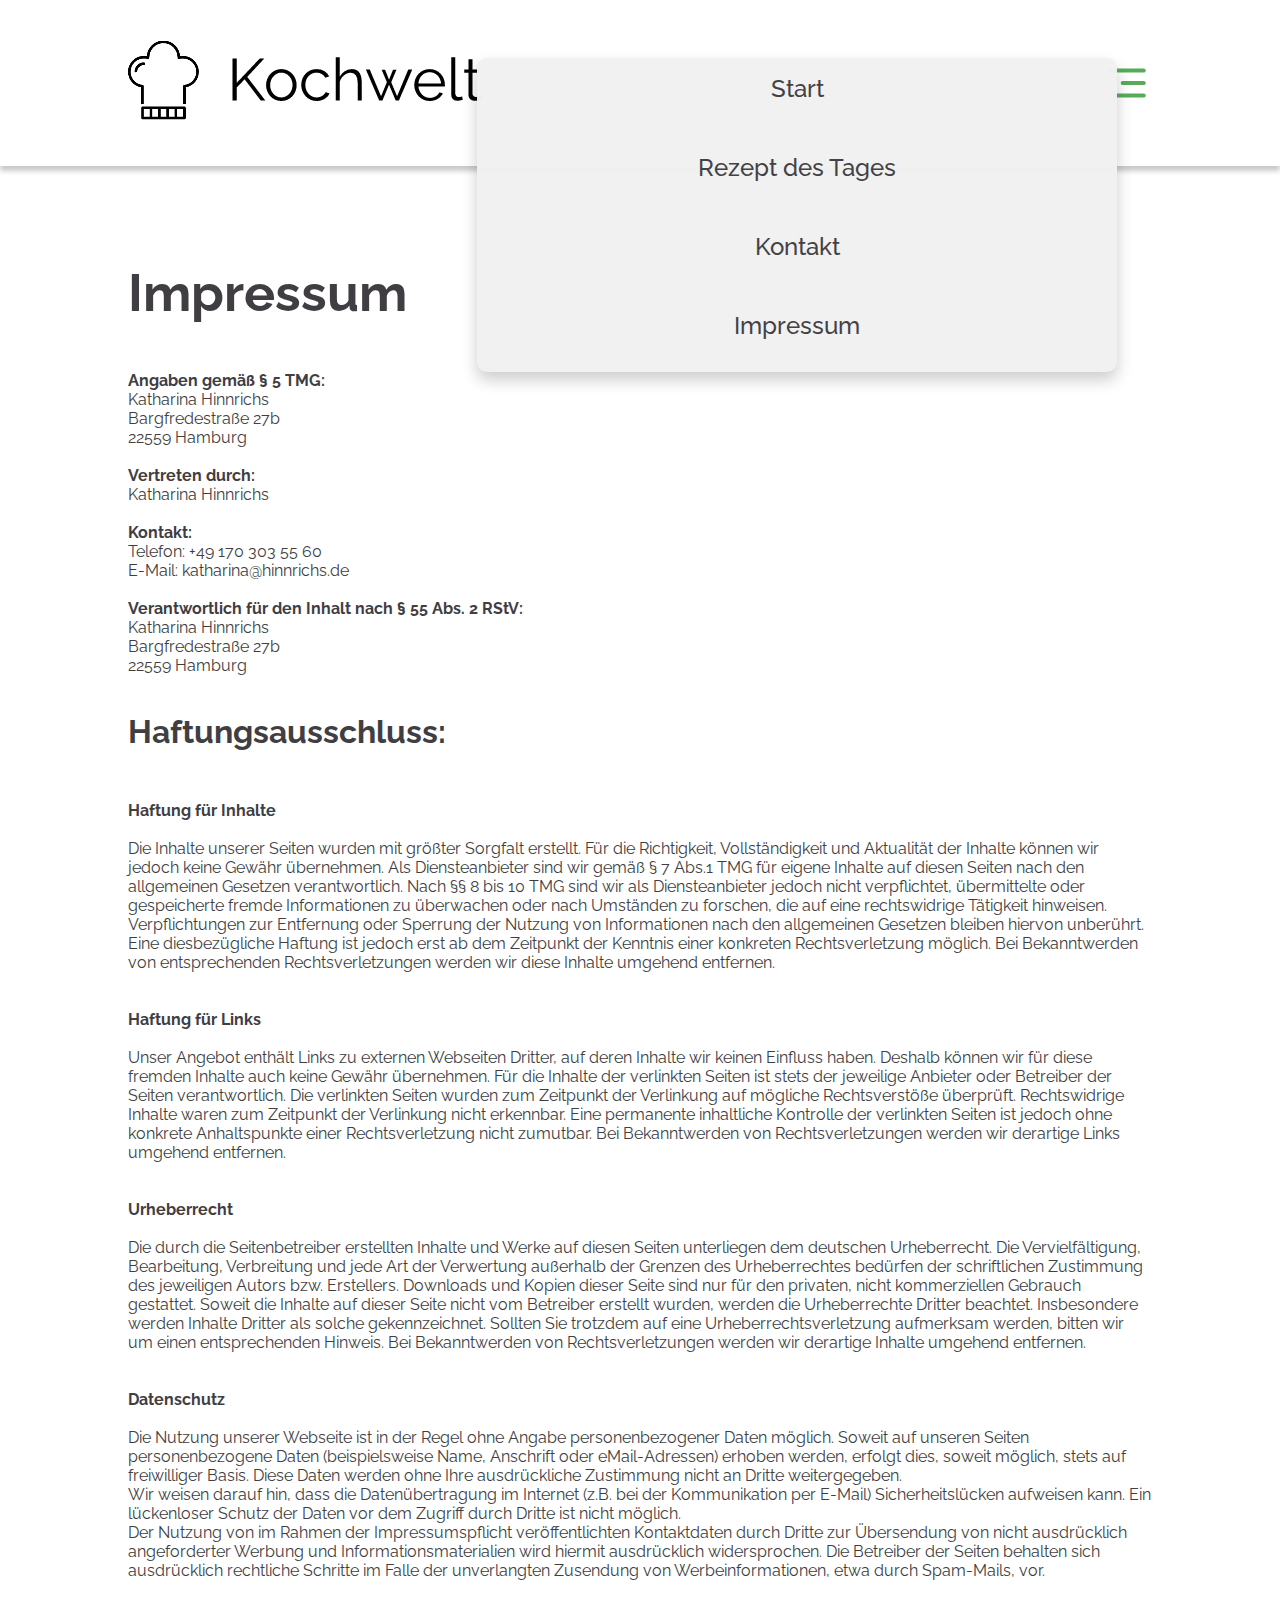
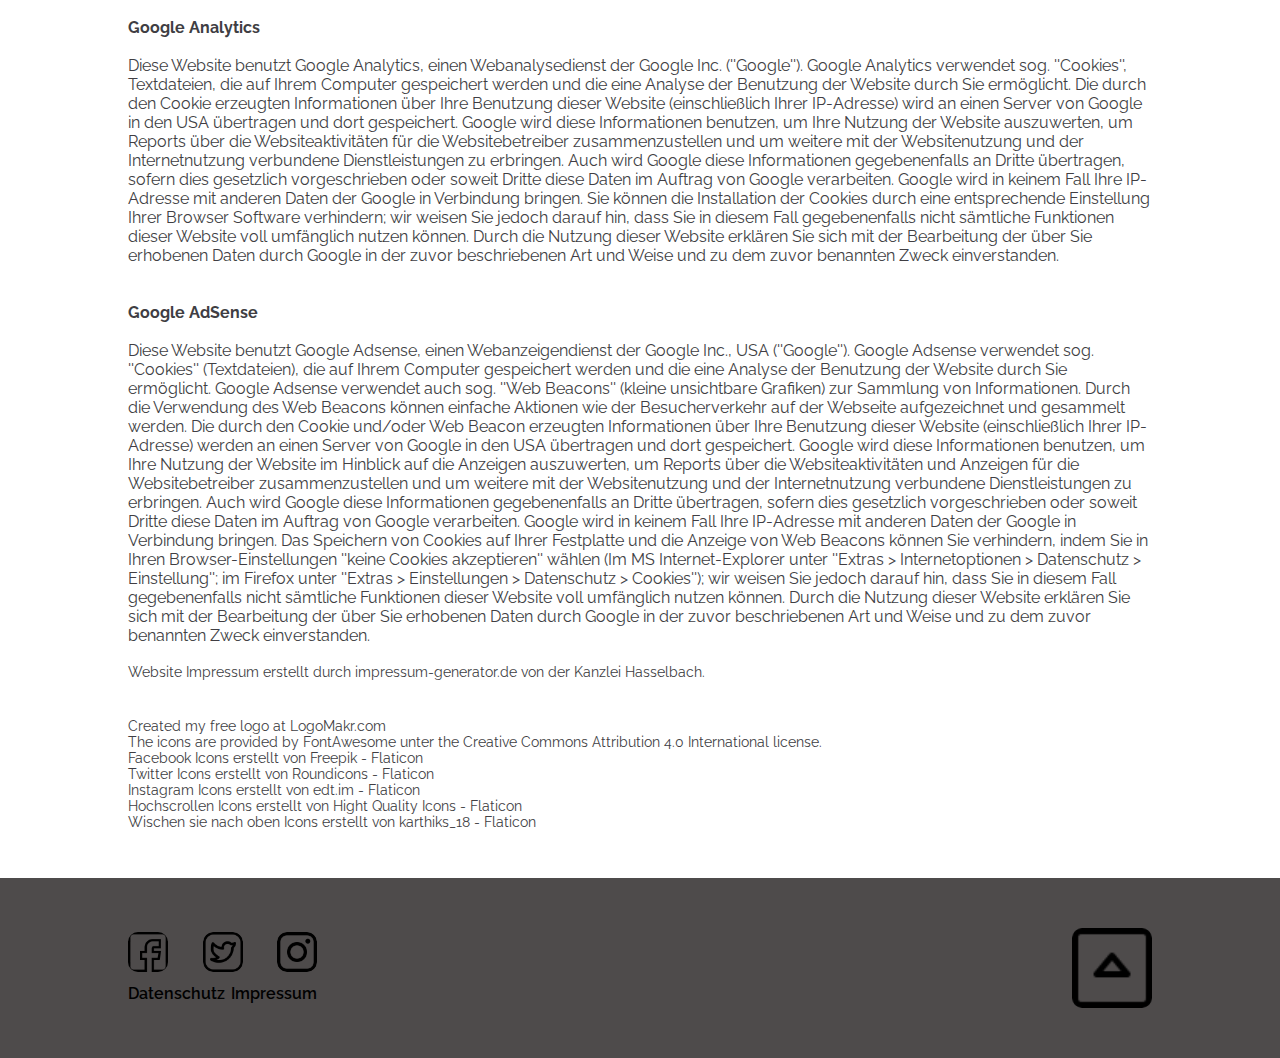
<file: impressum.html>
<!DOCTYPE html>
<html lang="en">

    <head>
        <meta charset="UTF-8">
        <meta http-equiv="X-UA-Compatible" content="IE=edge">
        <meta name="viewport" content="width=device-width, initial-scale=1.0">
        <title>Impressum</title>

        <link rel="icon" href="img/logo_small.png">

        <link rel="stylesheet" href="styles.css">


        <!-- javascript -->
        <!-- Einbindung html templates -->
        <script src="include_html_templates.js"></script>

        <!-- Funktion dropdown_menu -->
        <script src="dropdown_menu.js"></script>

    </head>

    <body onload="includeHTML()">
        <header>
            <div w3-include-html="templates/header.html"></div>
        </header>
        <section id="imp">


            <div class='impressum'>
                <h1>Impressum</h1>
                <h4><p>Angaben gemäß § 5 TMG:</p></h4>
                <p>Katharina Hinnrichs<br>
                    Bargfredestraße 27b<br>
                    22559 Hamburg<br>
                </p><br>
                <h4 class="datenschutz">Vertreten durch:</h4>
                Katharina Hinnrichs<br><br>
                <p>

                <h4 class="datenschutz">Kontakt:</h4>
                Telefon: +49 170 303 55 60<br>
                E-Mail: <a class="datenschutz-links"
                    href='mailto:katharina@hinnrichs.de'>katharina@hinnrichs.de</a><br><br></p>
                <p>

                <h4 class="datenschutz">Verantwortlich für den Inhalt nach § 55 Abs. 2 RStV:</h4>
                    Katharina Hinnrichs<br>
                    Bargfredestraße 27b<br>
                    22559 Hamburg</p><br><br>
                
                <p>

                    <h3>Haftungsausschluss:</h3><br>

                    <h4 class="datenschutz">Haftung für Inhalte</h4>
                    <br>
                    Die Inhalte unserer Seiten wurden mit größter Sorgfalt erstellt. Für die Richtigkeit, Vollständigkeit und
                    Aktualität der Inhalte können wir jedoch keine Gewähr übernehmen. Als Diensteanbieter sind wir gemäß § 7
                    Abs.1 TMG für eigene Inhalte auf diesen Seiten nach den allgemeinen Gesetzen verantwortlich. Nach §§ 8 bis
                    10 TMG sind wir als Diensteanbieter jedoch nicht verpflichtet, übermittelte oder gespeicherte fremde
                    Informationen zu überwachen oder nach Umständen zu forschen, die auf eine rechtswidrige Tätigkeit hinweisen.
                    Verpflichtungen zur Entfernung oder Sperrung der Nutzung von Informationen nach den allgemeinen Gesetzen
                    bleiben hiervon unberührt. Eine diesbezügliche Haftung ist jedoch erst ab dem Zeitpunkt der Kenntnis einer
                    konkreten Rechtsverletzung möglich. Bei Bekanntwerden von entsprechenden Rechtsverletzungen werden wir diese
                    Inhalte umgehend entfernen.<br><br>
                    <br>
                    <h4 class="datenschutz">Haftung für Links</h4><br>
                    Unser Angebot enthält Links zu externen Webseiten Dritter, auf deren Inhalte wir keinen Einfluss haben.
                    Deshalb können wir für diese fremden Inhalte auch keine Gewähr übernehmen. Für die Inhalte der verlinkten
                    Seiten ist stets der jeweilige Anbieter oder Betreiber der Seiten verantwortlich. Die verlinkten Seiten
                    wurden zum Zeitpunkt der Verlinkung auf mögliche Rechtsverstöße überprüft. Rechtswidrige Inhalte waren zum
                    Zeitpunkt der Verlinkung nicht erkennbar. Eine permanente inhaltliche Kontrolle der verlinkten Seiten ist
                    jedoch ohne konkrete Anhaltspunkte einer Rechtsverletzung nicht zumutbar. Bei Bekanntwerden von
                    Rechtsverletzungen werden wir derartige Links umgehend entfernen.<br><br>
                    <br>

                    <h4 class="datenschutz">Urheberrecht</h4><br>
                    Die durch die Seitenbetreiber erstellten Inhalte und Werke auf diesen Seiten unterliegen dem deutschen
                    Urheberrecht. Die Vervielfältigung, Bearbeitung, Verbreitung und jede Art der Verwertung außerhalb der
                    Grenzen des Urheberrechtes bedürfen der schriftlichen Zustimmung des jeweiligen Autors bzw. Erstellers.
                    Downloads und Kopien dieser Seite sind nur für den privaten, nicht kommerziellen Gebrauch gestattet. Soweit
                    die Inhalte auf dieser Seite nicht vom Betreiber erstellt wurden, werden die Urheberrechte Dritter beachtet.
                    Insbesondere werden Inhalte Dritter als solche gekennzeichnet. Sollten Sie trotzdem auf eine
                    Urheberrechtsverletzung aufmerksam werden, bitten wir um einen entsprechenden Hinweis. Bei Bekanntwerden von
                    Rechtsverletzungen werden wir derartige Inhalte umgehend entfernen.<br><br>
                    <br>

                    <h4 class="datenschutz">Datenschutz</h4><br>
                    Die Nutzung unserer Webseite ist in der Regel ohne Angabe personenbezogener Daten möglich. Soweit auf
                    unseren Seiten personenbezogene Daten (beispielsweise Name, Anschrift oder eMail-Adressen) erhoben werden,
                    erfolgt dies, soweit möglich, stets auf freiwilliger Basis. Diese Daten werden ohne Ihre ausdrückliche
                    Zustimmung nicht an Dritte weitergegeben. <br>
                    Wir weisen darauf hin, dass die Datenübertragung im Internet (z.B. bei der Kommunikation per E-Mail)
                    Sicherheitslücken aufweisen kann. Ein lückenloser Schutz der Daten vor dem Zugriff durch Dritte ist nicht
                    möglich. <br>
                    Der Nutzung von im Rahmen der Impressumspflicht veröffentlichten Kontaktdaten durch Dritte zur Übersendung
                    von nicht ausdrücklich angeforderter Werbung und Informationsmaterialien wird hiermit ausdrücklich
                    widersprochen. Die Betreiber der Seiten behalten sich ausdrücklich rechtliche Schritte im Falle der
                    unverlangten Zusendung von Werbeinformationen, etwa durch Spam-Mails, vor.<br>
                    <br><br>

                    <h4 class="datenschutz">Google Analytics</h4><br>
                    Diese Website benutzt Google Analytics, einen Webanalysedienst der Google Inc. (''Google''). Google
                    Analytics verwendet sog. ''Cookies'', Textdateien, die auf Ihrem Computer gespeichert werden und die eine
                    Analyse der Benutzung der Website durch Sie ermöglicht. Die durch den Cookie erzeugten Informationen über
                    Ihre Benutzung dieser Website (einschließlich Ihrer IP-Adresse) wird an einen Server von Google in den USA
                    übertragen und dort gespeichert. Google wird diese Informationen benutzen, um Ihre Nutzung der Website
                    auszuwerten, um Reports über die Websiteaktivitäten für die Websitebetreiber zusammenzustellen und um
                    weitere mit der Websitenutzung und der Internetnutzung verbundene Dienstleistungen zu erbringen. Auch wird
                    Google diese Informationen gegebenenfalls an Dritte übertragen, sofern dies gesetzlich vorgeschrieben oder
                    soweit Dritte diese Daten im Auftrag von Google verarbeiten. Google wird in keinem Fall Ihre IP-Adresse mit
                    anderen Daten der Google in Verbindung bringen. Sie können die Installation der Cookies durch eine
                    entsprechende Einstellung Ihrer Browser Software verhindern; wir weisen Sie jedoch darauf hin, dass Sie in
                    diesem Fall gegebenenfalls nicht sämtliche Funktionen dieser Website voll umfänglich nutzen können. Durch
                    die Nutzung dieser Website erklären Sie sich mit der Bearbeitung der über Sie erhobenen Daten durch Google
                    in der zuvor beschriebenen Art und Weise und zu dem zuvor benannten Zweck einverstanden.<br><br><br>

                    <h4 class="datenschutz">Google AdSense</h4><br>
                    Diese Website benutzt Google Adsense, einen Webanzeigendienst der Google Inc., USA (''Google''). Google
                    Adsense verwendet sog. ''Cookies'' (Textdateien), die auf Ihrem Computer gespeichert werden und die eine
                    Analyse der Benutzung der Website durch Sie ermöglicht. Google Adsense verwendet auch sog. ''Web Beacons''
                    (kleine unsichtbare Grafiken) zur Sammlung von Informationen. Durch die Verwendung des Web Beacons können
                    einfache Aktionen wie der Besucherverkehr auf der Webseite aufgezeichnet und gesammelt werden. Die durch den
                    Cookie und/oder Web Beacon erzeugten Informationen über Ihre Benutzung dieser Website (einschließlich Ihrer
                    IP-Adresse) werden an einen Server von Google in den USA übertragen und dort gespeichert. Google wird diese
                    Informationen benutzen, um Ihre Nutzung der Website im Hinblick auf die Anzeigen auszuwerten, um Reports
                    über die Websiteaktivitäten und Anzeigen für die Websitebetreiber zusammenzustellen und um weitere mit der
                    Websitenutzung und der Internetnutzung verbundene Dienstleistungen zu erbringen. Auch wird Google diese
                    Informationen gegebenenfalls an Dritte übertragen, sofern dies gesetzlich vorgeschrieben oder soweit Dritte
                    diese Daten im Auftrag von Google verarbeiten. Google wird in keinem Fall Ihre IP-Adresse mit anderen Daten
                    der Google in Verbindung bringen. Das Speichern von Cookies auf Ihrer Festplatte und die Anzeige von Web
                    Beacons können Sie verhindern, indem Sie in Ihren Browser-Einstellungen ''keine Cookies akzeptieren'' wählen
                    (Im MS Internet-Explorer unter ''Extras > Internetoptionen > Datenschutz > Einstellung''; im Firefox unter
                    ''Extras > Einstellungen > Datenschutz > Cookies''); wir weisen Sie jedoch darauf hin, dass Sie in diesem
                    Fall gegebenenfalls nicht sämtliche Funktionen dieser Website voll umfänglich nutzen können. Durch die
                    Nutzung dieser Website erklären Sie sich mit der Bearbeitung der über Sie erhobenen Daten durch Google in
                    der zuvor beschriebenen Art und Weise und zu dem zuvor benannten Zweck einverstanden.
                </p><br>

                <div class="rechts">Website Impressum erstellt durch 
                    <a class="datenschutz-links rechts"
                        href="https://www.impressum-generator.de">impressum-generator.de</a> von der 
                    <a href="https://www.kanzlei-hasselbach.de/" rel="nofollow">Kanzlei Hasselbach.</a>
                </div><br><br>
                <div class="impressum rechts">Created my free logo at 
                    <a class="datenschutz-links rechts"
                        href="https://logomakr.com" target="_blank">LogoMakr.com</a><br>
                    The icons are provided by 
                    <a href="https://fontawesome.com/" rel="nofollow"
                        target="_blank">FontAwesome</a> unter the 
                    <a class="datenschutz-links rechts"
                        href="https://fontawesome.com/license" target="_blank" rel="nofollow">Creative Commons Attribution
                        4.0 International license</a>.<br>
                    <a class="datenschutz-links rechts" href="https://www.flaticon.com/de/kostenlose-icons/facebook" target="_blank"
                        title="facebook Icons">Facebook Icons erstellt von Freepik - Flaticon</a><br>
                    <a class="datenschutz-links rechts" href="https://www.flaticon.com/de/kostenlose-icons/twitter" target="_blank"
                        title="twitter Icons">Twitter Icons erstellt von Roundicons - Flaticon</a><br>
                    <a class="datenschutz-links rechts" href="https://www.flaticon.com/de/kostenlose-icons/instagram" target="_blank"
                        title="instagram Icons">Instagram Icons erstellt von edt.im - Flaticon</a><br>
                    <a class="datenschutz-links rechts" href="https://www.flaticon.com/de/kostenlose-icons/hochscrollen" target="_blank"
                        title="hochscrollen Icons">Hochscrollen Icons erstellt von Hight Quality Icons - Flaticon</a><br>
                        <a href="https://www.flaticon.com/de/kostenlose-icons/wischen-sie-nach-oben" title="wischen sie nach oben Icons">Wischen sie nach oben Icons erstellt von karthiks_18 - Flaticon</a>
                    </div>

        </section>
        <!-- footer -->
        <div>
            <div w3-include-html="templates/footer.html"></div>
        </div>

    </body>

</html>
</file>
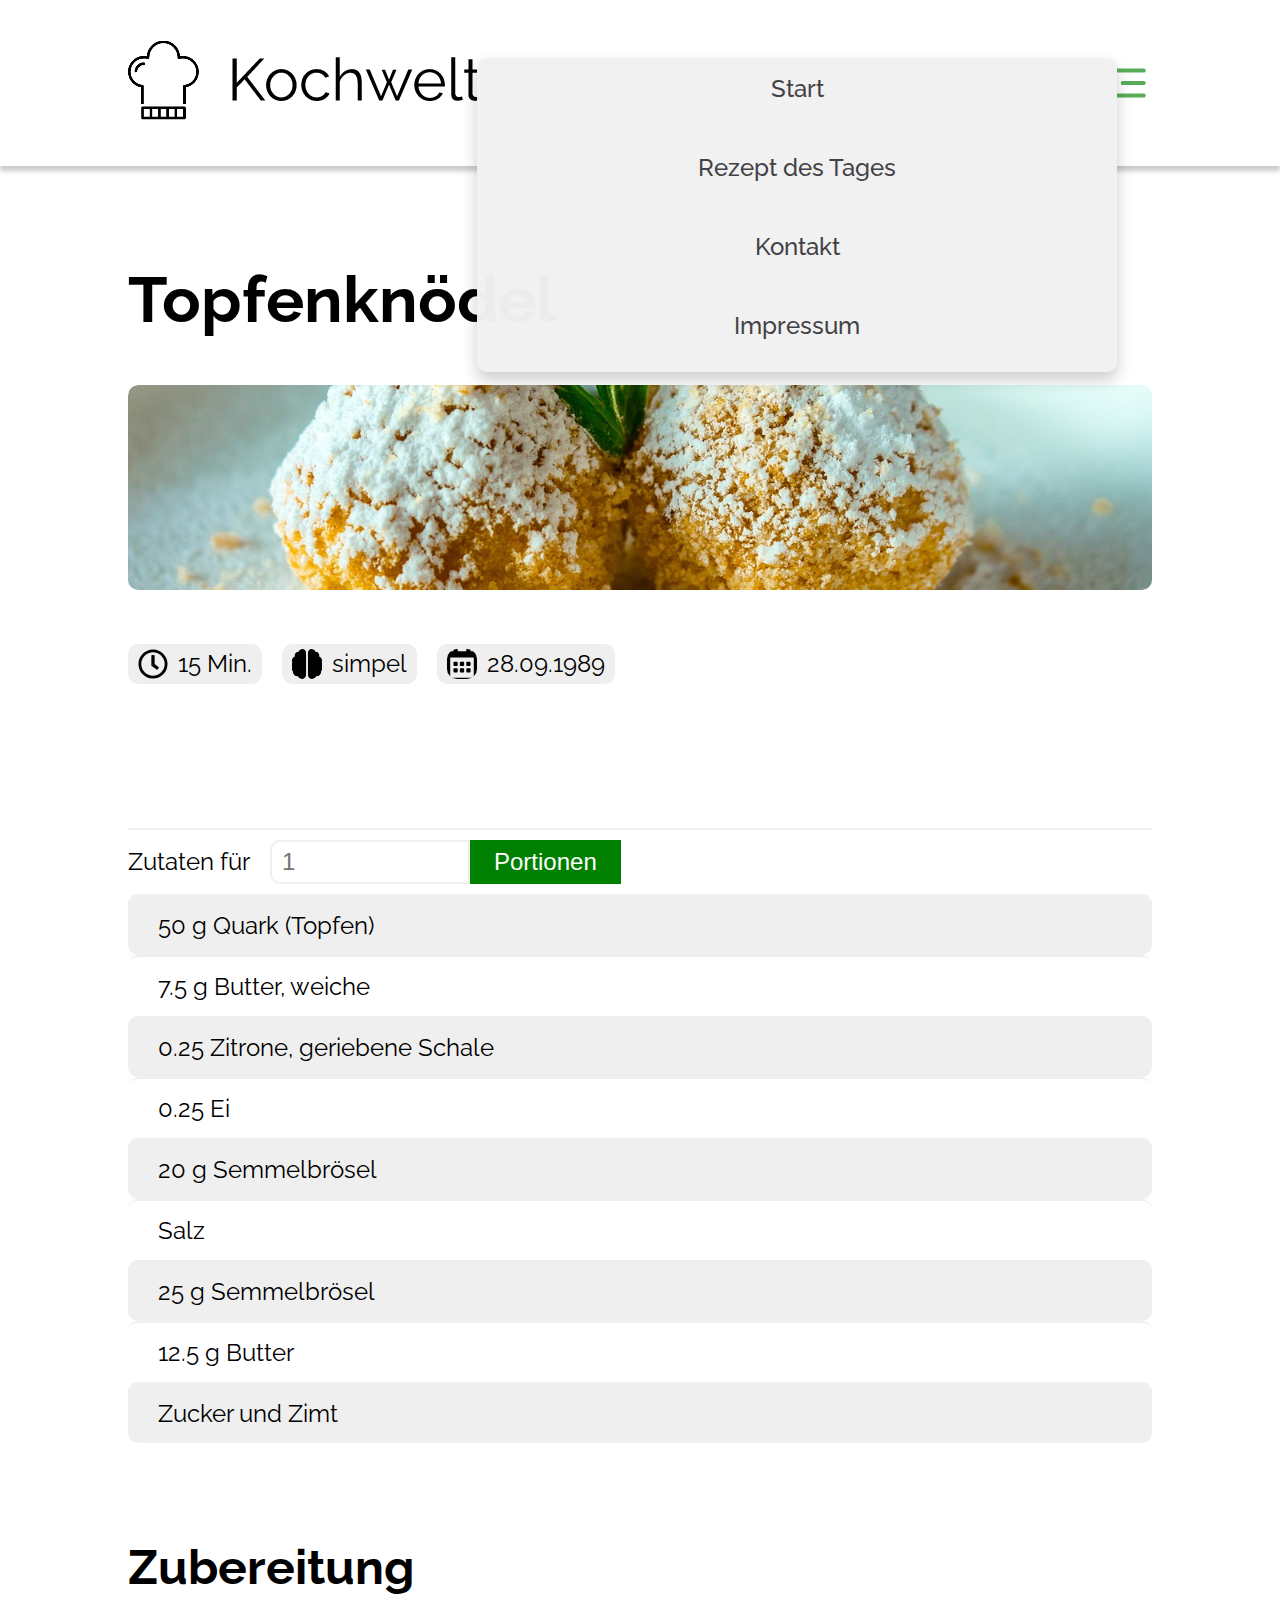
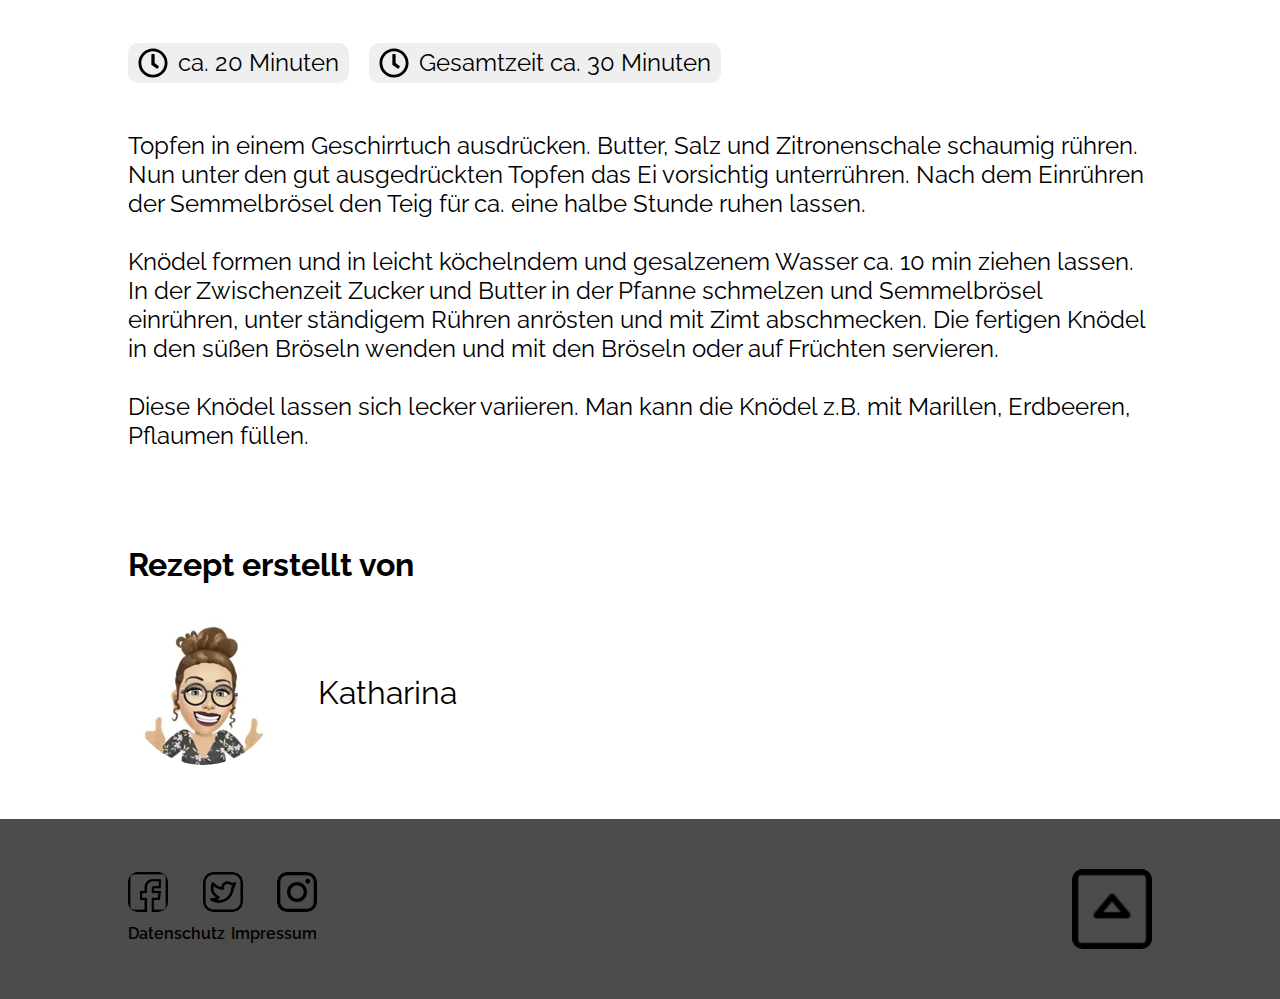
<file: knodel.html>
<!DOCTYPE html>
<html lang="en">
  <head>
    <meta charset="UTF-8" />
    <meta http-equiv="X-UA-Compatible" content="IE=edge" />
    <meta name="viewport" content="width=device-width, initial-scale=1.0" />
    <title>Topfenknödel</title>

    <link rel="icon" href="img/logo_small.png" />

    <link rel="stylesheet" href="styles.css" />

    <!-- javascript -->
    <!-- Einbindung html templates -->
    <script src="include_html_templates.js"></script>

    <!-- Funktion dropdown_menu -->
    <script src="dropdown_menu.js"></script>

    <script src="rechner.js"></script>


  </head>
  <body onload="includeHTML()">
    <header>
      <div w3-include-html="templates/header.html"></div>
    </header>

    <main>

      <!-- teaser section -->
      <section class="teaser">
        <h1>Topfenknödel</h1>
        <picture>
          <img src="img/knodel.jpg" alt="Knödel" />
        </picture>
        <div class="how_wrapper">
          <div class="how_container">
            <img src="img/icons/clock-regular.svg" alt="Uhr" />
            <p>15 Min.</p>
          </div>
          <div class="how_container">
            <img src="img/icons/brain-solid.svg" alt="Gehirn" />
            <p>simpel</p>
          </div>
          <div class="how_container">
            <img src="img/icons/calendar-alt-regular.svg" alt="Kalender" />
            <p>28.09.1989</p>
          </div>
        </div>
      </section>

      <!-- igredients section -->
      <section class="igredients_recipe">
        <div class="ingredients_wrapper">
          <div id="list" class="ingredients_line">
            <p>Zutaten für</p>
            <input id="getAmount" type="number" min="1" placeholder="1" required>
						<button type="button"  onclick="knoedel()" class="btn">Portionen</button>
          </div>
          <div class="ingredients_line"><span id="z0">50</span> g Quark (Topfen)</div>
          <div class="ingredients_line"><span id="z1">7.5</span> g Butter, weiche</div>
          <div class="ingredients_line"><span id="z2">0.25</span> Zitrone, geriebene Schale</div>
          <div class="ingredients_line"><span id="z3">0.25</span> Ei</div>
          <div class="ingredients_line"><span id="z4">20</span> g Semmelbrösel</div>
          <div class="ingredients_line"><span></span>Salz</div>
          <div class="ingredients_line"><span id="z5">25</span> g Semmelbrösel</div>
          <div class="ingredients_line"><span id="z6">12.5</span> g Butter</div>
          <div class="ingredients_line">Zucker und Zimt</div>
        </div>
      </section>

      <!-- how cooking section -->
      <section class="cooking">
        <h2>Zubereitung</h2>
        <div class="how_wrapper">
          <div class="how_container">
            <img src="img/icons/clock-regular.svg" alt="Uhr" />
            <p>ca. 20 Minuten</p>
          </div>
          <div class="how_container">
            <img src="img/icons/clock-regular.svg" alt="Uhr" />
            <p>Gesamtzeit ca. 30 Minuten</p>
          </div>
        </div>
        <p class="cooking_text">
          Topfen in einem Geschirrtuch ausdrücken. Butter, Salz und
          Zitronenschale schaumig rühren. Nun unter den gut ausgedrückten
          Topfen das Ei vorsichtig unterrühren. Nach dem Einrühren der
          Semmelbrösel den Teig für ca. eine halbe Stunde ruhen lassen.
		      <br><br>
		      Knödel formen und in leicht köchelndem und gesalzenem Wasser
          ca. 10 min ziehen lassen. In der Zwischenzeit Zucker und Butter in
          der Pfanne schmelzen und Semmelbrösel einrühren, unter ständigem
          Rühren anrösten und mit Zimt abschmecken. Die fertigen Knödel
          in den süßen Bröseln wenden und mit den Bröseln oder auf Früchten servieren.
		      <br><br>Diese Knödel lassen sich lecker variieren. Man kann die
          Knödel z.B. mit Marillen, Erdbeeren, Pflaumen füllen.
        </p>
      </section>

      <!-- person section -->
      <section class="person">
        <h3>Rezept erstellt von</h3>
        <div class="person_wrapper">
          <picture>
            <img src="img/kara.jpg" alt="Bild von Katharina" class="no_hover_scale">
          </picture>
          <p>Katharina</p>
        </div>
      </section>
    </main>
  
    <!-- footer -->
      <div w3-include-html="templates/footer.html"></div>
  
  </body>
</html>



<!--<div class="ingredients_line"><span id="z0">200</span>g Quark (Topfen)</div>
<div class="ingredients_line"><span id="z1">30</span>g Butter, weiche</div>
<div class="ingredients_line"><span id="z2">1</span> Zitrone, geriebene Schale</div>
<div class="ingredients_line"><span id="z3">1</span> Ei</div>
<div class="ingredients_line"><span id="z4">80</span>g Semmelbrösel</div>
<div class="ingredients_line"><span></span>Salz</div>
<div class="ingredients_line"><span id="z5">100</span>g Semmelbrösel</div>
<div class="ingredients_line"><span id="z6">50</span>g Butter</div>
<div class="ingredients_line">Zucker und Zimt</div>
</file>
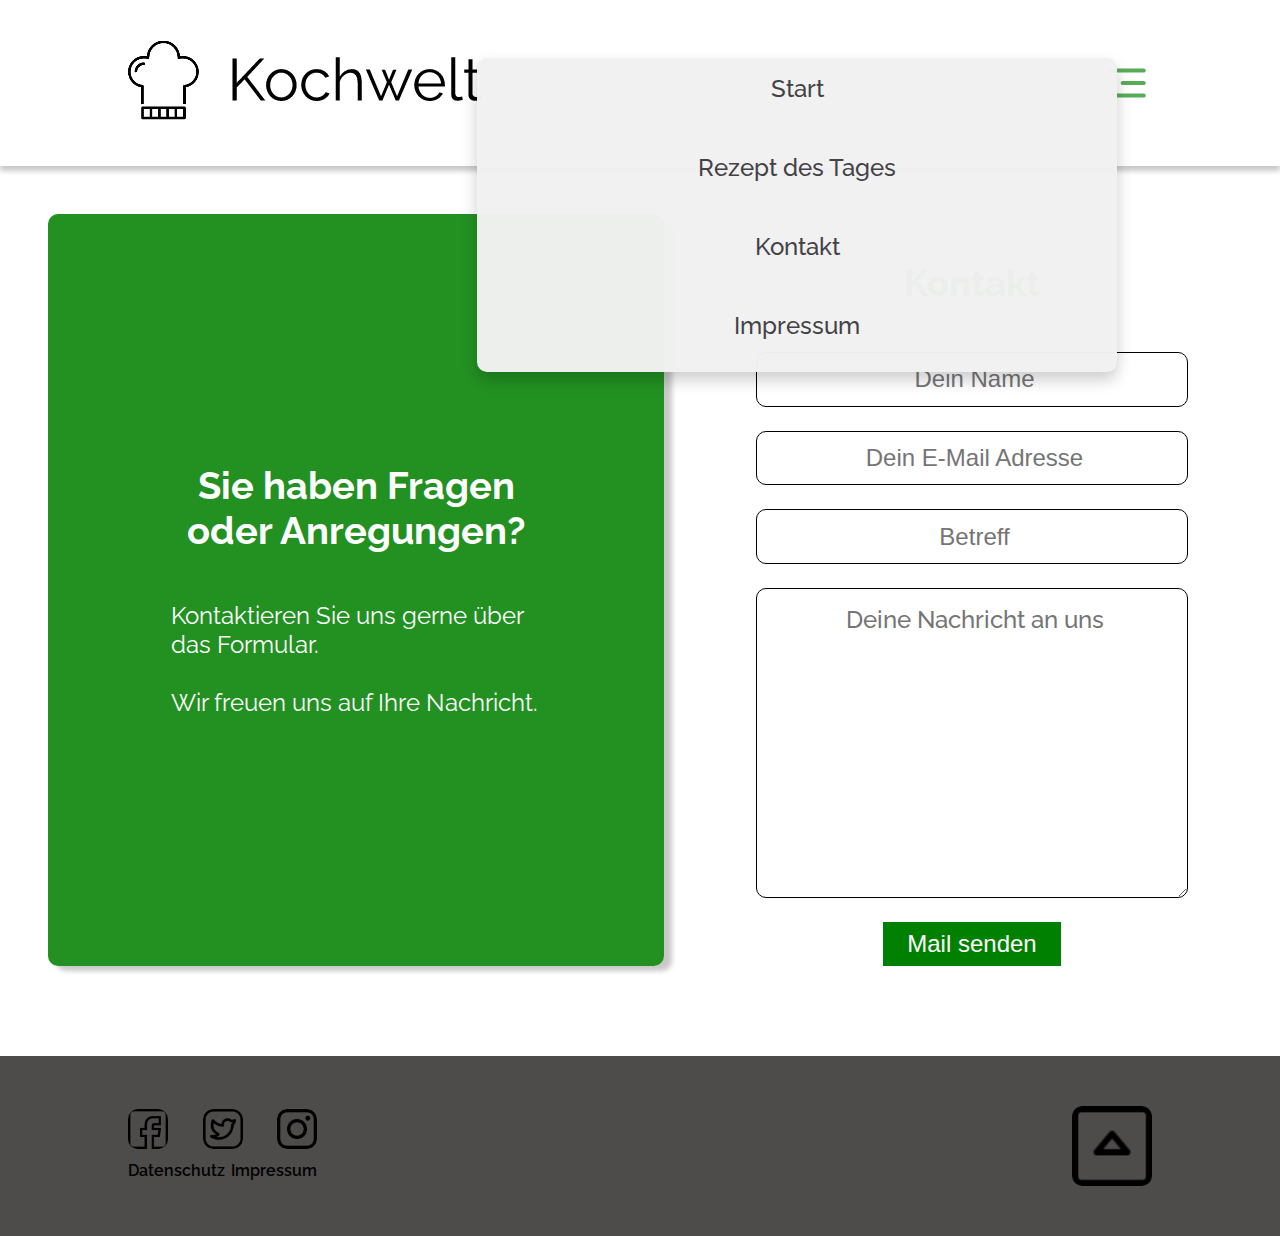
<file: kontakt.html>
<!DOCTYPE html>
<html lang="en">

    <head>
        <meta charset="UTF-8">
        <meta http-equiv="X-UA-Compatible" content="IE=edge">
        <meta name="viewport" content="width=device-width, initial-scale=1.0">
        <title>Kontakt</title>

        <link rel="icon" href="img/logo_small.png">

        <link rel="stylesheet" href="styles.css">

        <!-- js includes footer and header -->
        <script src="include_html_templates.js"></script>

        <!-- Funktion dropdown_menu -->
        <script src="dropdown_menu.js"></script>
    </head>


    <body onload="includeHTML()">
        <div w3-include-html="templates/header.html"></div>
        <div class="contact">

            <!-- contact text -->
            <div class="text">
                <div class="headline">
                    <h2 class="text-headline">Sie haben Fragen oder Anregungen?</h2>
                </div>
                
                <span>Kontaktieren Sie uns gerne über das Formular.<br>
                    <br>Wir freuen uns auf Ihre Nachricht.
                </span>
            </div>

            <!-- formular -->
            <form action="send_mail.php" method="POST">
                <h2 class="contact-headline">Kontakt</h2>
                <input class="contact-text"  name="name" placeholder="Dein Name" required="required">

                <input class="contact-text" name="email" placeholder="Dein E-Mail Adresse" type="email" required="required">

                <input class="contact-text" name="reference" placeholder="Betreff" type="reference" name="reference" id="reference">
                <textarea name="message" required="required" placeholder="Deine Nachricht an uns" name="" id="" cols="30" rows="10" required="required"></textarea>
                <button class="btn-contact btn" type="submit">Mail senden</button>
            </form>
        </div>
        
        <!-- footer -->
        <div w3-include-html="templates/footer.html"></div>
        
    </body>

</html>
</file>
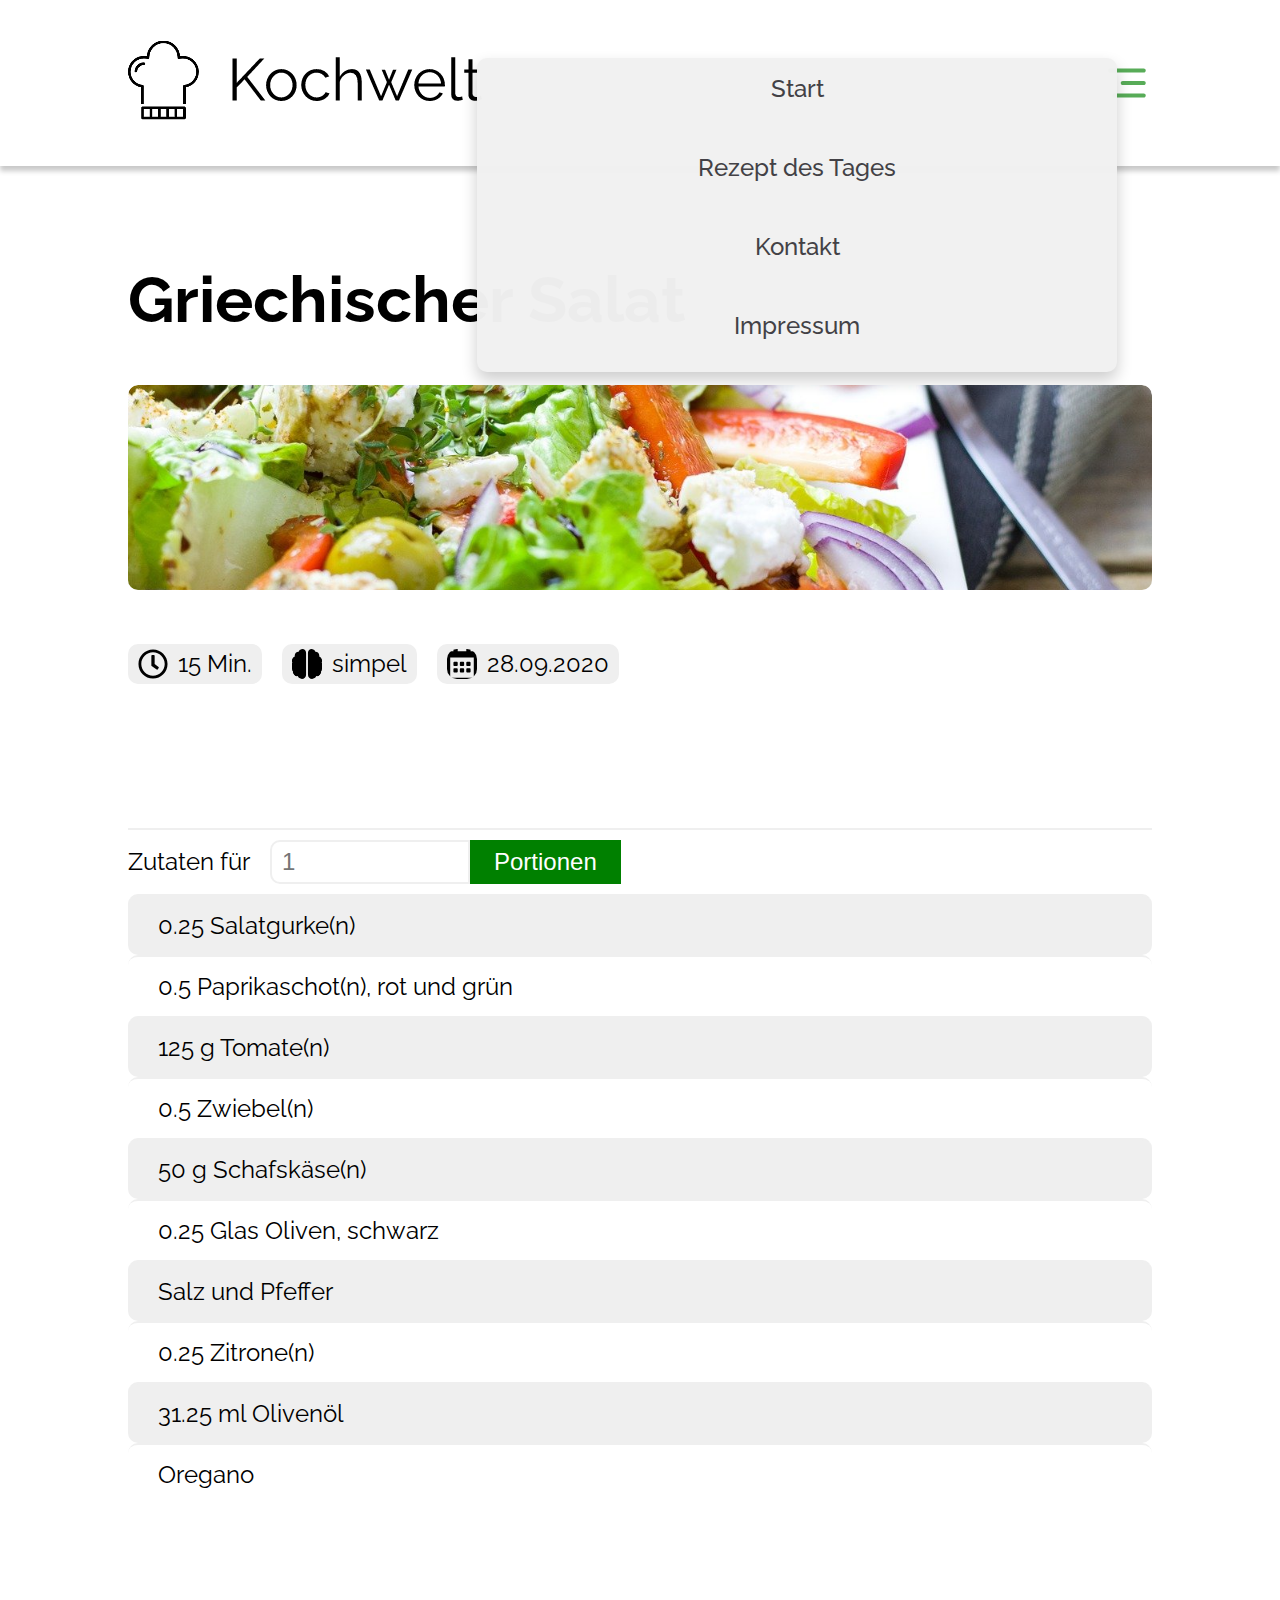
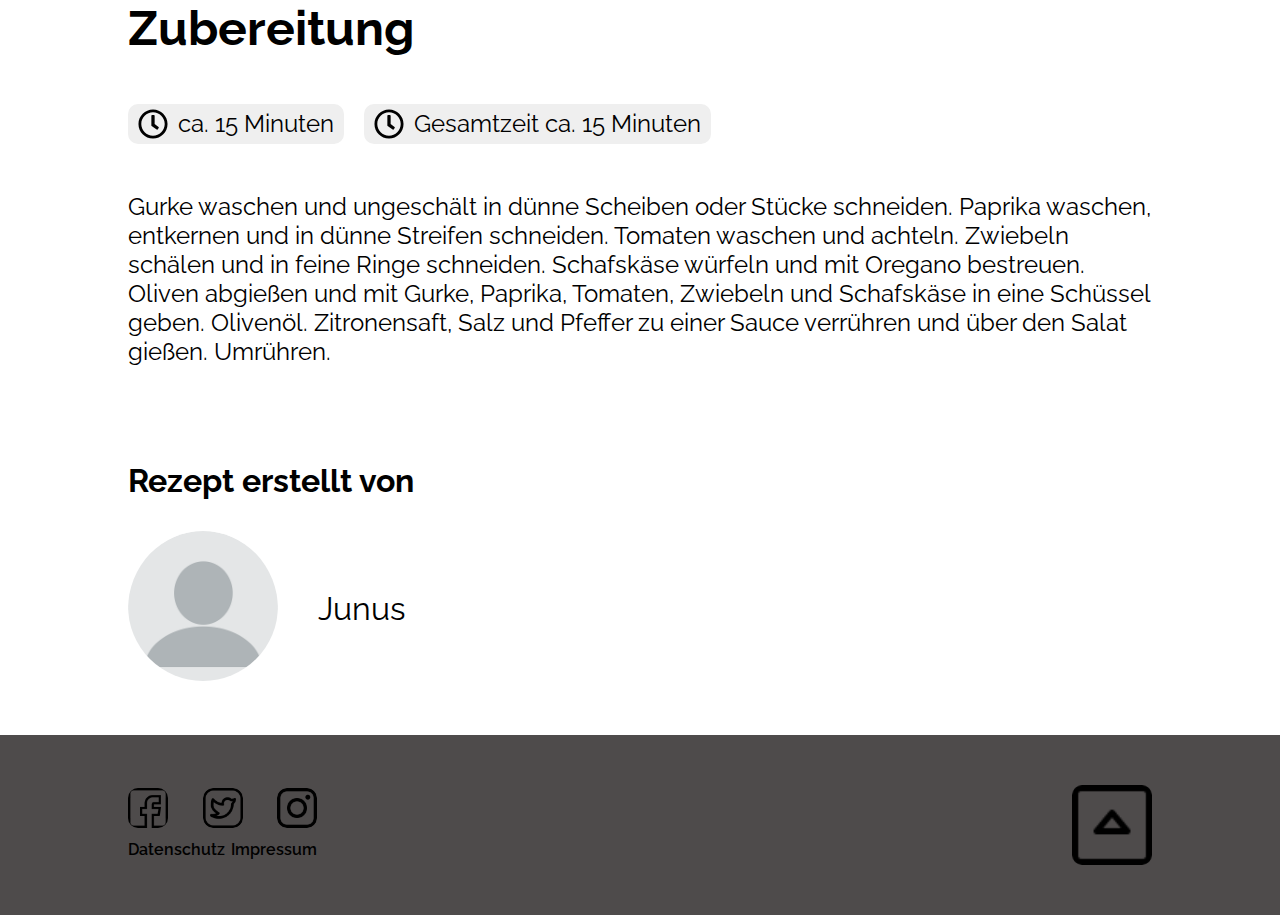
<file: recipe_of_day.html>
<!DOCTYPE html>
<html lang="en">
	<head>
		<meta charset="UTF-8">
		<meta http-equiv="X-UA-Compatible" content="IE=edge">
		<meta name="viewport" content="width=device-width, initial-scale=1.0">
		<title>Rezept des Tages</title>

		<link rel="icon" href="img/logo_small.png">

		<link rel="stylesheet" href="styles.css">

		
		<!-- javascript -->
		<!-- Einbindung html templates -->
		<script src="include_html_templates.js"></script>

		<!-- Funktion dropdown_menu -->
		<script src="dropdown_menu.js"></script>

		<script src="rechner.js"></script>

	</head>
	<body onload="includeHTML()">
		<header>
			<div w3-include-html="templates/header.html"></div>
		</header>

		<main>
			<!-- teaser -->
			<section class="teaser">
				<h1>Griechischer Salat</h1>
				<picture>
					<img src="img/salad.jpg" alt="Salat">
				</picture>
				<div class="how_wrapper">
					<div class="how_container">
						<img src="img/icons/clock-regular.svg" alt="Uhr">
						<p>15 Min.</p>
					</div>
					<div class="how_container">
						<img src="img/icons/brain-solid.svg" alt="Gehirn">
						<p>simpel</p>
					</div>
					<div class="how_container">
						<img src="img/icons/calendar-alt-regular.svg" alt="Kalender">
						<p>28.09.2020</p>
					</div>
				</div>
			</section>

			<!-- igredients -->
			<section class="igredients_recipe">
				<div class="ingredients_wrapper">
					<div id="list" class="ingredients_line">
						<p>Zutaten für</p>
						<input id="getAmount" type="number" min="1" placeholder="1" required>
						<button type="button"  onclick="salat()" class="btn">Portionen</button>
					</div>
					<div class="ingredients_line"><span id="z0">0.25</span> Salatgurke(n)</div>
					<div class="ingredients_line"><span id="z1">0.5</span> Paprikaschot(n), rot und grün</div>
					<div class="ingredients_line"><span id="z2">125</span> g Tomate(n)</div>
					<div class="ingredients_line"><span id="z3">0.5</span> Zwiebel(n)</div>
					<div class="ingredients_line"><span id="z4">50</span> g Schafskäse(n)</div>
					<div class="ingredients_line"><span id="z5">0.25</span> Glas Oliven, schwarz</div>
					<div class="ingredients_line">Salz und Pfeffer</div>
					<div class="ingredients_line"><span id="z6">0.25</span> Zitrone(n)</div>
					<div class="ingredients_line"><span id="z7">31.25</span> ml Olivenöl</div>
					<div class="ingredients_line">Oregano</div>
				</div>
			</section>

			<!-- how to cook -->
			<section class="cooking">
				<h2>Zubereitung</h2>
				<div class="how_wrapper">
					<div class="how_container">
						<img src="img/icons/clock-regular.svg" alt="Uhr">
						<p>ca. 15 Minuten</p>
					</div>
					<div class="how_container">
						<img src="img/icons/clock-regular.svg" alt="Uhr">
						<p>Gesamtzeit ca. 15 Minuten</p>
					</div>
				</div>
				<p class="cooking_text">
					Gurke waschen und ungeschält in dünne Scheiben oder Stücke schneiden. Paprika waschen, entkernen und in dünne Streifen schneiden. Tomaten waschen und achteln. Zwiebeln schälen und in feine Ringe schneiden. Schafskäse würfeln und mit Oregano bestreuen. Oliven abgießen und mit Gurke, Paprika, Tomaten, Zwiebeln und Schafskäse in eine Schüssel geben. Olivenöl. Zitronensaft, Salz und Pfeffer zu einer Sauce verrühren und über den Salat gießen. Umrühren.
				</p>
			</section>

			<!-- person -->
			<section class="person">
				<h3>Rezept erstellt von</h3>
				<div class="person_wrapper">
					<picture>
						<img src="img/profile.png" alt="Foto von Junus" class="no_hover_scale">
					</picture>
					<p>Junus</p>
				</div>
			</section>			

		</main>

			<!-- footer -->
			<div w3-include-html="templates/footer.html"></div>

	</body>
</html>
</file>
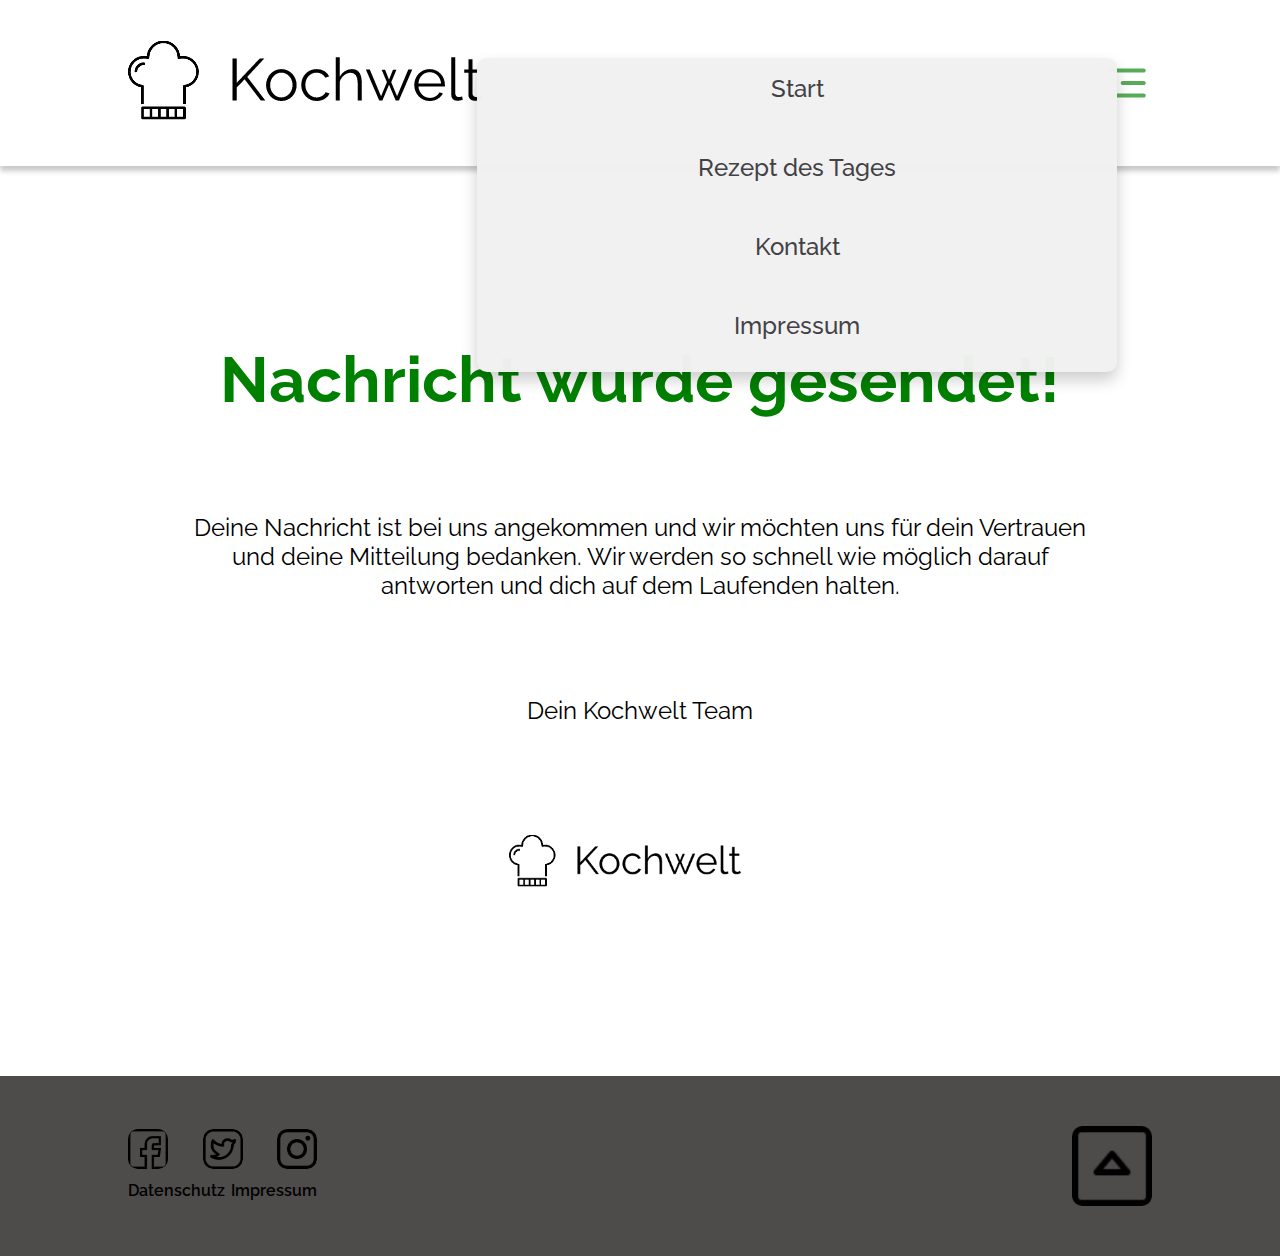
<file: success.html>
<!DOCTYPE html>
<html lang="de">

    <head>
        <meta charset="UTF-8">
        <meta http-equiv="X-UA-Compatible" content="IE=edge">
        <meta name="viewport" content="width=device-width, initial-scale=1.0">
        <title>Kontakt</title>

        <link rel="icon" href="img/logo_small.png">

        <link rel="stylesheet" href="styles.css">

        <!-- including header and footer -->
        <script src="include_html_templates.js"></script>

        <!-- Funktion dropdown_menu -->
        <script src="dropdown_menu.js"></script>
    </head>


    <body onload="includeHTML()">
        <div w3-include-html="templates/header.html"></div>
        
        <div class="success">
            <h1 class="succes-text">Nachricht wurde gesendet!</h1>
            <p class="success-top">Deine Nachricht ist bei uns angekommen und wir möchten uns für dein Vertrauen und deine
                Mitteilung bedanken. Wir
                werden so schnell wie möglich darauf antworten und dich auf dem Laufenden halten.</p>

            <p class="succes-bottom">Dein Kochwelt Team</p>
            <img src="img/logo.png" alt="logo">
        </div>

        <!-- footer -->
        <div w3-include-html="templates/footer.html"></div>

    </body>

</html>
</file>
<file: styles.css>
/* fonts raleway  */

@font-face {
	font-family: raleway;
	src: url(fonts/Raleway-VariableFont_wght.ttf) format("truetype");
}

/* for all elements */
* {
	margin: 0;
	box-sizing: border-box;
}

/* for full page */

html {
	scroll-behavior: smooth;
}

body {
	font-size: 24px;
	color: #000;
	font-family: 'raleway', sans-serif;
}

img {
	width: 100%;
	height: auto;
	border-radius: 10px;
}

picture {
	overflow: hidden;
	border-radius: 10px;
}

.img_scale img {
	transition: all 800ms ease-in-out;
}

.img_scale img:hover {
	transform: scale(1.2);
	transition: all 800ms ease-in-out;
}

h1 {
	width: 100%;
	text-align: left;
	padding: 48px 0;
	font-size: 64px;
}

h2 {
	font-size: 48px;
	margin-bottom: 48px;
	width: 100%;
	text-align: center;
}

h3 {
	font-size: 32px;
	margin-bottom: 32px;
}

a {
	text-decoration: none;
	cursor: pointer;
	color: #000;
}

button {
	border: none;
	cursor: pointer;
}

input,
button {
	font-size: 24px;
}

input,
::placeholder {
	padding-left: 5px;
}

input {
	border: 2px solid #efefef;
}

input:focus,
input:focus::placeholder {
	background: #58ac58;
	color: #fff;
}

section {
	padding: 48px 10%;
}

/* header */

.header {
	display: flex;
	justify-content: space-between;
	align-items: end;
	padding: 20px 10%;
	box-shadow: 0px 5px 5px rgba(0, 0, 0, 0.217);
}

/* dropdown menu */

.nav_container img {
	display: none;
}

.dropdown-content {
	display: flex;
}

.nav_container img {
	width: 50px;
}


.nav-link {
	text-decoration: none;
	color: #403E43;
	margin-left: 30px;
	cursor: pointer;
	font-size: 24px;
	display: inline-block;
	position: relative;
	transition: all 0.4s ease-in-out;
	font-weight: 500;
}

.nav-link:hover {
	color: #008000;
}

.nav-link:before {
	content: '';
	background: #008000;
	display: block;
	position: absolute;
	bottom: -20px;
	left: 0;
	width: 0;
	height: 5px;
	transition: all 0.4s ease-in-out;
}

.nav-link:hover::before {
	width: 100%;
}

/* main */
.display_none {
	display: none;
}

/* recipe of the day */

.recipe_of_day {
	display: flex;
	justify-content: space-between;
	gap: 24px;
}

.recipe_of_day h2 {
	text-align: left;
}

.recipe_of_day>a {
	align-self: stretch;
	width: 45%;
	overflow: hidden;
	border-radius: 10px;
}

.recipe_of_day img {
	height: 100%;
	object-fit: cover;
}

.recipe_description {
	flex: 1;
	display: flex;
	flex-direction: column;
	justify-content: space-between;
}

.btn_wrapper {
	display: flex;
	align-items: flex-end;
	padding: 50px 0;
}

.btn {
	padding: 8px 24px;
	background: #008000;
	color: #fff;
	transition: all 125ms ease-in-out;
}

.btn:hover {
	background: #58ac58;
	transition: all 125ms ease-in-out;
}

/* recipe choice */

.recipe_choice {
	background: #efefef;
}

.recipe_wrapper {
	display: flex;
	justify-content: space-between;
}

.recipe_choice a {
	width: 20vw;
	text-align: center;
	font-weight: 600;
}

.recipe_choice picture {
	display: block;
	width: 20vw;
	aspect-ratio: 1/1;
	margin-bottom: 16px;

}

.recipe_choice img {
	aspect-ratio: 1/1;
	object-fit: cover;
}

.recipe_wrapper:hover a:not(:hover) {
	filter: grayscale(0.6);
}

.bottom_article_wrapper {
	display: flex;
	justify-content: space-between;
	gap: 24px;
}

.bottom_article_wrapper p {
	flex: 1;
}

.bottom_article picture {
	width: 20vw;
	display: flex;
}

.bottom_article picture img {
	align-self: stretch;
	object-fit: cover;
}

/* recipe.html site */

/* teaser */

.teaser picture {
	display: block;
	width: 100%;
}

.teaser img {
	aspect-ratio: 5/1;
	object-fit: cover;
}

.how_wrapper {
	display: flex;
	gap: 20px;
	padding: 48px 0;
}

.how_wrapper p {
	text-align: left;
}

.how_container {
	display: flex;
	gap: 10px;
	background-color: #efefef;
	border-radius: 10px;
	padding: 5px 10px;
}

.how_wrapper img {
	height: 30px;
	width: 30px;
}

/* ingredients */



.ingredients_line:first-child {
	display: flex;
	padding: 10px 0;
	border-radius: 0;
}

.ingredients_line p {
	align-self: center;
	margin-right: 20px;
}

.ingredients_line:nth-child(2n) {
	background: #efefef;
}

.ingredients_line {
	border-radius: 10px;
	padding: 15px 30px;
	border-top: 2px solid #efefef;
}

.ingredients_line:first-child input {
	border-radius: 10px 0 0 10px;
	width: 200px
}

/* cooking */

.cooking h2 {
	text-align: left;
	margin-bottom: 0;
}

/* person */

.person_wrapper {
	display: flex;
	gap: 40px
}

.person_wrapper picture {
	width: 150px;
	border-radius: 50%;
}

.person_wrapper img {
	border-radius: 50%;
	aspect-ratio: 1/1;
	object-fit: cover;
}

img.person_portrait_img {
	object-position: center -30px;
}

main picture img.no_hover_scale:hover {
	transform: scale(1);
}

.person_wrapper p {
	font-size: 32px;
	align-self: center;
}


/* Impressum.html */

#dat {
	color: rgb(64, 62, 67);
	font-size: 20px;
}

p #dat {
	color: rgb(64, 62, 67);
	font-size: 20px;
}

.impressum,
p.impressum,
.rechts {
	color: rgb(64, 62, 67);
	font-size: 16px;
}

h3.datenschutz {
	padding-bottom: 5px;
}


#imp a {
	color: rgb(64, 62, 67);
}

#dat h1 {
	font-size: 48px;
	color: rgb(64, 62, 67);
}

#dat h2 {
	color: rgb(64, 62, 67);
	font-size: 38px;
	display: contents;
}

#dat h3 {
	color: rgb(64, 62, 67);
	padding-top: 30px;
	font-size: 32px;
}

#dat p {
	font-size: 16px;
	margin-bottom: 30px;
}

#dat ul {
	font-size: 16px;
}

#imp h1 {
	font-size: 52px;
}


#imp #dat a.datenschutz-links {
	/*Link E-Mail im Impressum und Datenschutz*/
	color: rgb(64, 62, 67);
	font-size: 16px;
}

#imp a.datenschutz-links.rechts {
	color: rgb(64, 62, 67);
	font-size: 14px;
}

.rechts {
	color: rgb(64, 62, 67);
	font-size: 14px;
}

#imp a.datenschutz-links.rechts:hover {
	text-decoration: underline;
	color: rgb(0, 128, 0);
}

#imp a.datenschutz-links:hover {
	text-decoration: underline;
	color: rgb(0, 128, 0);
}

#dat a {
	color: rgb(64, 62, 67);
	font-size: 14px;
}

#dat a:hover {
	text-decoration: underline;
	color: rgb(0, 128, 0);
}



/* contact.html */

form {
	display: flex;
	flex-direction: column;
	align-items: flex-start;
	display: flex;
	justify-content: center;
	align-items: center;
	width: 50%;
}

.text {
	width: 50%;
	background: rgba(0, 128, 0, 0.868);
	border-radius: 10px;
	display: flex;
	align-items: center;
	flex-direction: column;
	justify-content: center;
	padding: 10%;
	box-shadow: 8px 5px 5px rgba(0, 0, 0, 0.217);

}

.contact {
	display: flex;
	color: white;
	padding: 48px 0 90px 48px;


}

.contact-headline {
	color: #008000;
	font-size: 36px;
	padding: 48px 0;
	margin-bottom: 0px;
}


footer span {
	font-size: 24px;
	text-align: center;
}

.text-headline {
	font-size: 38px;
	text-align: center;
}

.contact-text {
	width: 70%;
	padding: 2%;
	margin-bottom: 24px;
	text-align: center;
	display: flex;
	align-items: center;
	border-color: #403E43;
	border: solid 1px;
	border-radius: 10px;

}

textarea {
	width: 70%;
	margin-bottom: 24px;
	font-size: 24px;
	font-family: 'raleway', sans-serif;
	text-align: center;
	border-color: #403E43;
	border: solid 1px;
	border-radius: 10px;
	padding-top: 16px;
	font-weight: 500;

}




/* "success" Die Seite nachdem die Nachricht abgesendet wurde*/

.success {
	display: flex;
	flex-direction: column;
	align-items: center;
	padding: 10%;
	font-family: 'raleway', sans-serif;
}

.success img {
	width: 35%;
	object-fit: cover;
	padding: 48px;

}

.succes-text {
	font-size: 64px;
	text-align: center;
	color: #008000;
	padding: 48px;
}

.succes-bottom,
.success-top {
	text-align: center;
	padding: 48px;
	font-size: 24px;
}

/* footer */

.footer {
	font-family: "Raleway", sans-serif;
	background-color: rgb(78, 75, 75);
	width: 100%;
	padding: 50px 10%;
	display: flex;
	justify-content: space-between;
	align-items: center;
}

footer section {
	padding: 0;
}

footer a {
	color: black;
	font-size: 16px;
	transition: all 800ms;
	font-weight: 600;
}

.footer a:hover {
	color: #008000;
	cursor: pointer;
}

.footer-widget {
	width: 40px;
	background-color: white;
	border-radius: 2;
	background-color: rgb(78, 75, 75);
}


.footer-widget:hover {
	background-color: #008000;
}

.footer-widget-up {
	width: 80px;
	background-color: white;
	border-radius: 2;
	background-color: rgb(78, 75, 75);
	display: flex;
	align-items: flex-end;

}

.footer-widget-up:hover {
	background-color: #008000;
}

.footer-widget-bar {
	display: flex;
	justify-content: space-between;
}

/*responsive */


@media (max-width: 1280px) {

	/* navigation from text to buns */

	.nav_container img {
		display: block;
	}

	/* Dropdown Content (Hidden by Default) */
	.dropdown-content {
		display: none;
		position: absolute;
		right: 70%;
		min-width: 50vw;
		box-shadow: 0px 8px 16px 0px rgba(0, 0, 0, 0.2);
		z-index: 2;
		flex-direction: column;
		align-items: center;
		padding: 16px 0 32px 0;
		gap: 50px;
		background: #f1f1f1;
		opacity: 0.98;

	}

	.nav-link {
		margin-left: 0;
	}


	/* The container - needed to position the dropdown content */
	.dropdown {
		position: relative;
		display: flex;
		align-self: center;
	}

	.dropdown a {
		width: 90%;
		text-align: center;

	}

	.dropdown a:hover {
		margin-left: 5%;
		transition: all 105ms ease-in-out;

	}

	.dropbtn:hover {
		cursor: pointer;
		background: rgba(160, 178, 160, 0.42);
	}



	/* Show the dropdown menu (use JS to add this class to the .dropdown-content container when the user clicks on the dropdown button) */
	.show {
		display: flex;
		border-radius: 10px;
		height: auto;
		overflow: hidden;
	} 

	.show {
		animation-name: full-height;
		animation-duration: 300ms;
		animation-timing-function: ease-in-out;
	}

	@keyframes full-height {
		from {max-height: 0}
		to {max-height: 200px}
	}	

}

@media(max-width:1025px) {

	/*homepage*/

	body,
	input,
	button {
		font-size: 24px;
	}

	h1 {
		font-size: 52px;
		padding: 40px 0;
	}

	h2 {
		font-size: 38px;
	}

	/* recipes */

	section.igredients_recipe {
		padding: 0 10%;
	}

	section.person {
		padding-top: 0;
	}

	.teaser img {
		aspect-ratio: 3/1;
	}

	.how_wrapper {
		padding: 40px 0;
	}

	.how_wrapper img {
		width: 30px;
		height: 30px;
	}

	.person_wrapper p {
		font-size: 24px;
	}

	/*contact*/

	.succes-text {
		font-size: 52px;
	}
}

@media(max-width: 850px) {

	/* .header */

	.header picture {
		display: block;
		width: 50px;
	}

	/*homepage*/

	body,
	input,
	button {
		font-size: 16px;
	}

	h1 {
		font-size: 40px;
		padding: 24px 0;
	}

	h2 {
		font-size: 32px;

	}

	h3 {
		font-size: 26px;
	}

	.recipe_of_day {
		flex-direction: column;
	}

	.recipe_of_day h2 {
		text-align: center;
	}

	.recipe_of_day>a {
		width: 100%;
	}

	.recipe_wrapper {
		flex-direction: column;
		align-items: center;
	}

	picture {
		overflow: none;
		border-radius: 10px;
	}


	.img_scale img:hover {
		transform: none;
		transition: all 800ms;
	}

	.bottom_article {
		flex-direction: column-reverse;
	}

	.bottom_article picture {
		width: 100%;
	}

	h2,
	.teaser h2,
	p {
		text-align: center;

	}

	.recipe_of_day img {
		aspect-ratio: 16/9;
	}

	.btn_wrapper {
		justify-content: center;
		padding: 48px 0 0 0;

	}

	.recipe_choice a,
	.recipe_choice picture,
	.recipe_of_day picture {
		width: 100%;
	}

	.recipe_choice img {
		aspect-ratio: 16/9;
	}

	.recipe_choice picture {
		aspect-ratio: 16/9;
		margin-bottom: 24px;
	}

	.recipe_choice {
		padding: 48px 10% 0 10%;
	}

	.recipe_choice a {
		margin-bottom: 48px;
		font-size: 24px;
	}

	.bottom_article_wrapper {
		flex-direction: column;
	}

	.bottom_article img {
		aspect-ratio: 16/9;
	}



	/* recipes */

	.teaser img {
		aspect-ratio: 2/1;
	}

	.how_wrapper {
		padding: 24px 0;
	}

	.how_wrapper img {
		width: 20px;
		height: 20px;
	}

	.ingredients_wrapper input {
		max-width: 25vw;
	}

	p.cooking_text {
		text-align: left;
	}

	.person_wrapper p {
		font-size: 24px;
	}

	.person_wrapper picture {
		width: 100px;
	}



	/*contact*/

	.contact {
		flex-direction: column;
		align-items: center;
		padding: 48px 0 48px 0;
	}

	textarea {
		height: 10%;
		border-radius: 10px;
		font-size: 16px;

	}

	form {
		justify-content: unset;
		width: 100%;

	}

	.btn-contact {
		padding: 8px 24px;
		background: #008000;
		color: #fff;
	}

	footer {
		padding-top: 10%;
	}

	.text {
		width: 70%;
		box-shadow: 0px 5px 5px rgba(0, 0, 0, 0.217);
		border-radius: 10px;
	}

	.contact-text {
		border-radius: 10px;
		font-size: 16px;

	}


	span,
	.btn {
		font-size: 16px;
	}

	.succes-text {
		font-size: 36px;
	}

	.succes-bottom,
	.success-top {
		font-size: 16px;
	}

	.success img {
		width: 50%;
	}

	footer {
		padding: 0;
	}

	/* datenschutz+impressum */


	#dat p,
	#imp p {
		font-size: 14px;
		text-align: left;
	}

	h3.datenschutz {
		padding-bottom: 5px;
	}

	#dat h1 {
		font-size: 26px;
	}

	#dat h2 {
		font-size: 20px;
		display: contents;
	}

	#dat h3 {
		padding-top: 30px;
		font-size: 18px;
	}

	#dat ul {
		font-size: 14px;
	}

	#imp h1 {
		font-size: 26px;
	}


	#imp a.datenschutz-links.rechts {

		font-size: 14px;
	}

	.rechts {

		font-size: 14px;
	}

	#dat a {
		font-size: 14px;
		word-wrap: break-word;
	}

}

@media(max-width: 500px) {

	/*homepage*/


	h1 {
		font-size: 26px;
	}

	h2 {
		font-size: 20px;
	}

	h3 {
		font-size: 18px;
	}

	.dropdown-content {
		min-width: 60vw;
	}

	/* recipes */

	.how_wrapper {
		flex-direction: column;
	}

	.ingredients_line:first-child {
		flex-wrap: wrap;
	}

	.ingredients_line:first-child p {
		width: 100%;
		text-align: left;
	}

	.person_wrapper {
		flex-direction: column;
		gap: 10px;
		width: 75px;
	}

	.person_wrapper img {
		width: 75px;
	}

	.person_wrapper p {
		align-self: flex-start;
		font-size: 18px;
		width: 75px;
		text-align: center;
	}

	/*contact*/

	.text {
		width: 70%;
	}

	.succes-text {
		font-size: 25px;
	}

	.text-headline {
		font-size: 26px;
	}

	.success img {
		width: 100%;
	}

	.success img,
	.succes-bottom,
	.success-top {
		padding: 0;
	}

	.succes-bottom {
		padding-top: 48px;
	}

	span {
		padding-top: 0px;
	}

	.contact {
		padding: 32px 0;

	}

	.contact-headline {
		padding: 32px 0;

	}

	.footer-widget-up,
	.footer-widget-bar {
		margin-top: 16px;

	}

	.footer-widget-bar {
		padding-bottom: 16px;
	}

	.footer {
		flex-direction: column;

	}

	/* datenschutz+impressum */


	#dat {
		font-size: 14px;
	}

	p #dat {
		font-size: 14px;
	}

	.impressum,
	p.impressum,
	.rechts {
		font-size: 14px;
	}

	h3.datenschutz {
		padding-bottom: 5px;
	}

	#dat h1,
	#imp h1 {
		font-size: 26px;
	}

	#dat h2 {
		font-size: 20px;
		display: contents;
	}

	#dat h3 {
		padding-top: 30px;
		font-size: 18px;
	}

	#dat ul {
		font-size: 14px;
	}

	#imp a.datenschutz-links.rechts {

		font-size: 14px;
	}

	.rechts {
		font-size: 14px;
	}

	#dat a,
	a.datenschutz-links {
		font-size: 14px;
		word-wrap: break-word;
	}

}

@media(max-width: 350px) {

	#dat h1,
	#imp h1 {
		font-size: 22px;
	}
}
</file>
